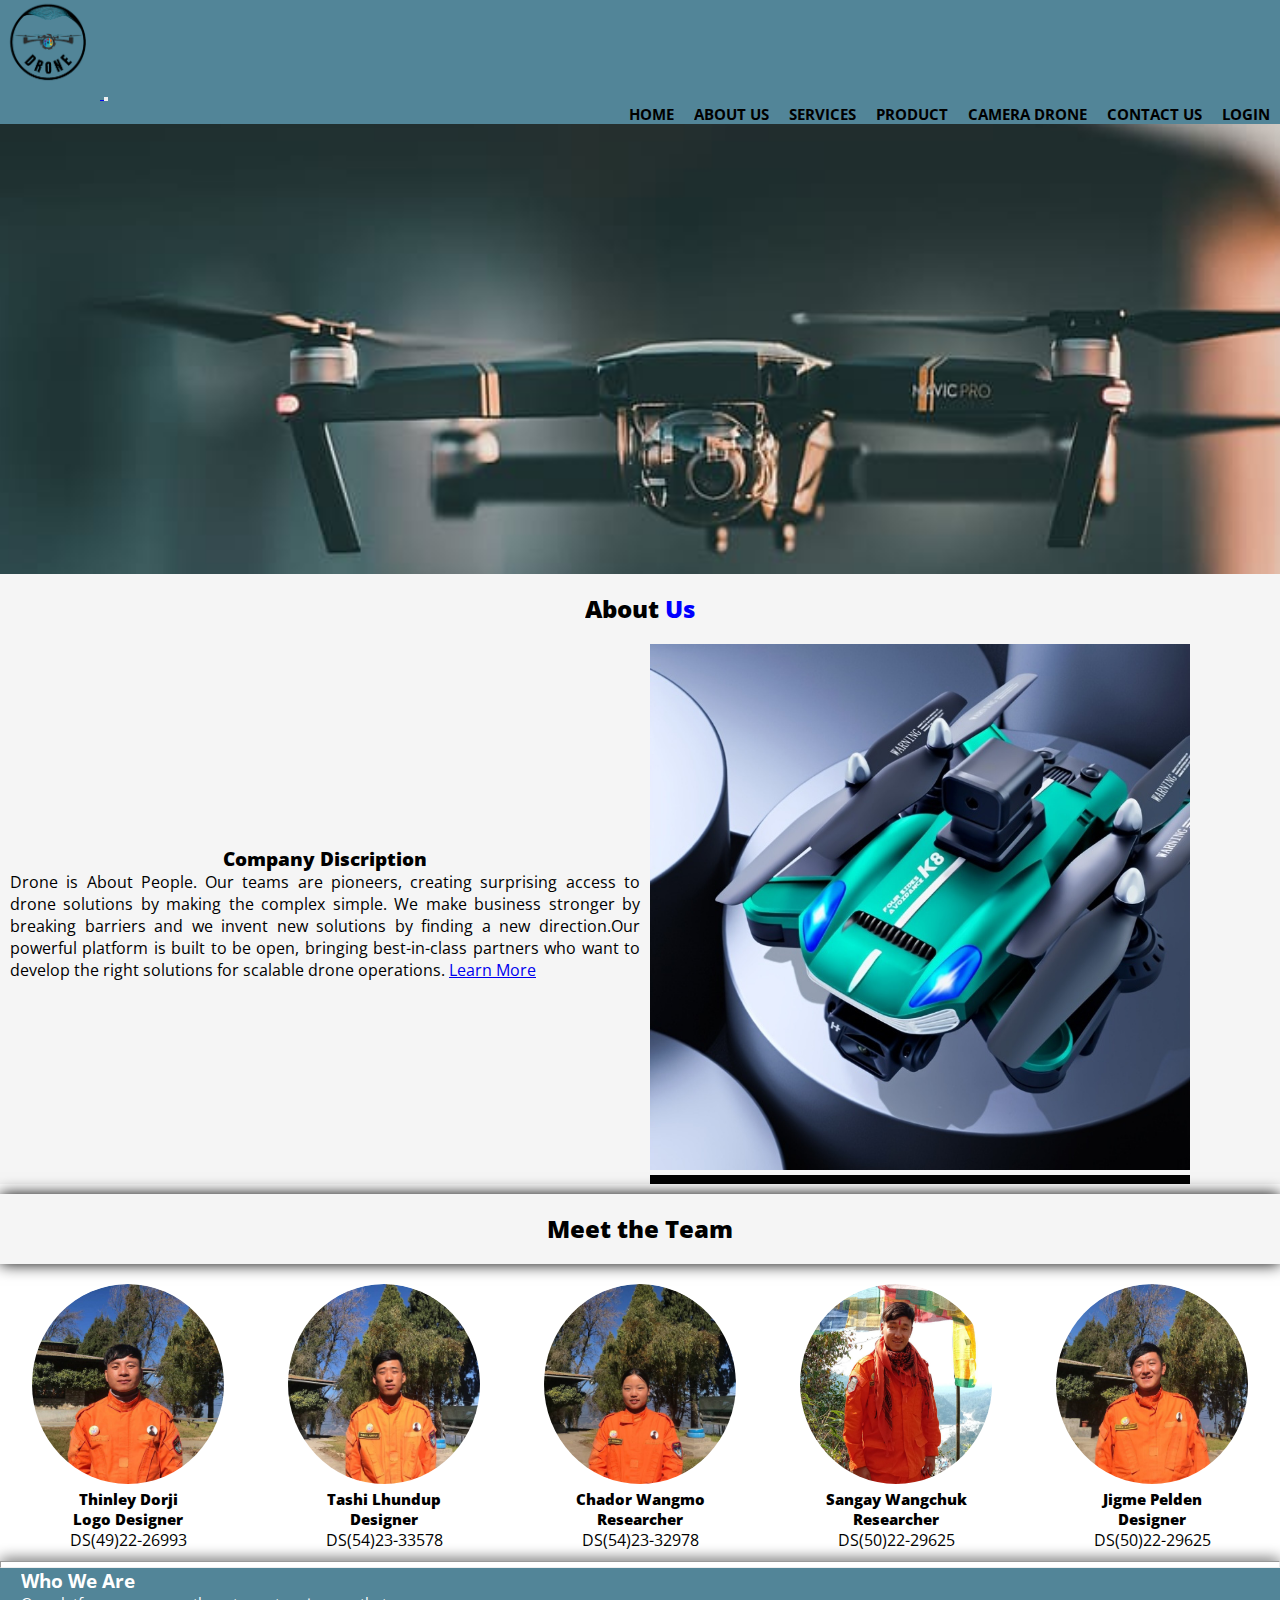
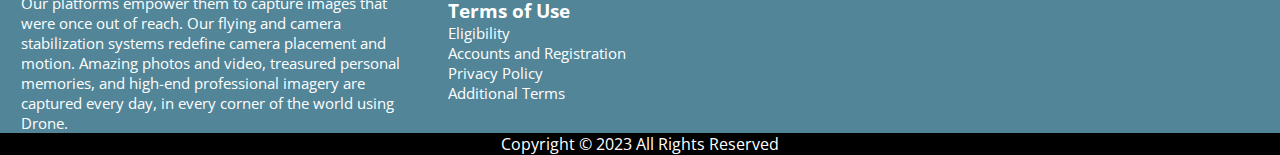
<file: about.html>
<!DOCTYPE html>
<html lang="en">
<head>
  <title>Drone website</title>
  <link rel="icon" type="image/x-icon" href="dronelogo.png">
    <link href="https://cdn.jsdelivr.net/npm/bootstrap@5.0.2/dist/css/bootstrap.min.css" rel="stylesheet" integrity="sha384-EVSTQN3/azprG1Anm3QDgpJLIm9Nao0Yz1ztcQTwFspd3yD65VohhpuuCOmLASjC" crossorigin="anonymous">
    <meta charset="UTF-8">
    <meta name="viewport" content="width=device-width, initial-scale=1.0">
    <title>Document</title>
    <link rel="stylesheet" href="style.css">
    <link rel="stylesheet" href="about.css">
</head>

  <nav class="navbar navbar-expand-lg navbar-light bg-light">
    <div class="container-fluid">
      <a class="navbar-brand" href="#"> <img src="dronelogo.png" id="logo"> </a>
      <button class="navbar-toggler" type="button" data-bs-toggle="collapse" data-bs-target="#navbarSupportedContent" aria-controls="navbarSupportedContent" aria-expanded="false" aria-label="Toggle navigation">
        <span class="navbar-toggler-icon"></span>
      </button>
      <div class="collapse navbar-collapse" id="navbarSupportedContent">
        <ul class="navbar-nav me-auto mb-2 mb-lg-0">
          <li class="nav-item">
            <a class="nav-link active" aria-current="page" href="index.html"><strong class="strong">Home</strong></a>
          </li>
          <li class="nav-item">
            <a class="nav-link" href="about.html"><strong class="strong">About Us</strong></a>
          </li>
          <li class="nav-item">
            <a class="nav-link" href="service.html"><strong class="strong">Services</strong></a>
          </li>
          <li class="nav-item">
            <a class="nav-link" href="product.html"><strong class="strong">Product</strong></a>
          </li>
          <li class="nav-item">
            <a class="nav-link" href="camera.html"><strong class="strong">Camera Drone</strong></a>
          </li>
          <li class="nav-item">
            <a class="nav-link" href="contact.html"><strong class="strong">Contact Us</strong></a>
          </li>
          <li class="nav-item">
            <a class="nav-link" href="Log.html"><strong class="strong">Login</strong></a>
          </li>
        </ul>
      </div>
    </div>
  </nav>

<!-- body1 -->
<div id="parents"></div>
<div class="parents">
  <h2 class="about">
   <strong>About</strong> <strong class="us">Us</strong>
  </h2>
</div>
<div class="man">
  <div class="first">
    <p id="team">
      <h3 class="abt"><strong>Company Discription</strong></h3>
      Drone is About People. Our teams are pioneers, creating surprising access to drone solutions by making the complex simple. We make business stronger by breaking barriers and we invent new solutions by finding a new direction.Our powerful platform is built to be open, bringing best-in-class partners who want to develop the right solutions for scalable drone operations. <a href="#">Learn More</a></p>
  </div>

  <div id="carouselExampleControlss" class="carousel slide" data-bs-ride="carousel">
    <div class="carousel-inner">
      <div class="carousel-item active">
        <img src="about1.jpg" class="b-block w-100" alt="...">
      </div>
      <div class="carousel-item">
        <img src="about2.webp" class="b-block w-100" alt="...">
      </div>
      <div class="carousel-item">
        <img src="about3.jpeg" class="b-block w-100" alt="...">
      </div>
      <div class="carousel-item">
        <img src="about4.webp" class="b-block w-100" alt="...">
      </div>
      <div class="carousel-item">
        <img src="about5.jpg" class="b-block w-100" alt="...">
      </div>
    </div>
    <button class="carousel-control-prev" type="button" data-bs-target="#carouselExampleControls" data-bs-slide="prev">
      <span class="carousel-control-prev-icon" aria-hidden="true"></span>
      <span class="visually-hidden">Previous</span>
    </button>
    <button class="carousel-control-next" type="button" data-bs-target="#carouselExampleControls" data-bs-slide="next">
      <span class="carousel-control-next-icon" aria-hidden="true"></span>
      <span class="visually-hidden">Next</span>
    </button>
  </div>
</div>

<!-- about us -->
<div class="name">
    <h2><strong>Meet the Team</strong></h2>
</div>
<div class="cardd-group">
  <div class="cardd">
    <img src="tdd.jpg" class="card-img-top" alt="...">
    <div class="card-body">
      <h5 class="card-title"><strong>Thinley Dorji</strong></h5>
      <h5 class="card-title"><strong>Logo Designer</strong></h5>
      <p class="card-text">DS(49)22-26993</p>
    </div>
  </div>
  <div class="cardd">
    <img src="tala.jpg" class="card-img-top" alt="...">
    <div class="card-body">
      <h5 class="card-title"><strong>Tashi Lhundup</strong></h5>
      <h5 class="card-title"><strong>Designer</strong></h5>
      <p class="card-text">DS(54)23-33578</p>
    </div>
  </div>
  <div class="cardd">
    <img src="cw.jpg" class="card-img-top" alt="...">
    <div class="card-body">
      <h5 class="card-title"><strong>Chador Wangmo</strong></h5>
      <h5 class="card-title"><strong>Researcher</strong></h5>
      <p class="card-text">DS(54)23-32978</p>
    </div>
  </div>
  <div class="cardd">
    <img src="saja.jpg" class="card-img-top" alt="...">
    <div class="card-body">
      <h5 class="card-title"><strong>Sangay Wangchuk</strong></h5>
      <h5 class="card-title"><strong>Researcher</strong></h5>
      <p class="card-text">DS(50)22-29625</p>
    </div>
  </div>
  <div class="cardd">
    <img src="pel.jpg" class="card-img-top" alt="...">
    <div class="card-body">
      <h5 class="card-title"><strong>Jigme Pelden</strong></h5>
      <h5 class="card-title"><strong>Designer</strong></h5>
      <p class="card-text">DS(50)22-29625</p>
    </div>
  </div>
</div>
<hr id="emp">
<!-- footer -->
<footer id='foot'>
  <div id='footerDiv'>
      <div class='footerDiv'>
          <h3 class="whoare">Who We Are</h3>
              <p class="foott">Our platforms empower them to capture images that were once out of reach. Our flying and camera stabilization systems redefine camera placement and motion. Amazing photos and video, treasured personal memories, and high-end professional imagery are captured every day, in every corner of the world using Drone.</p>
      </div>
      <div class='footerDiv'>
          <h3>Terms of Use</h3>
          <ul class="foott"></ul>
              <li class="foott">Eligibility</li>
              <li class="foott">Accounts and Registration</li>
              <li class="foott"> Privacy Policy</li>
              <li class="foott">Additional Terms</li>
          </ul>
      </div>
      <div class='footerDiv'>
          <iframe src="https://www.google.com/maps/embed?pb=!1m18!1m12!1m3!1d11398.598285710003!2d89.62279143500521!3d27.475709299491665!2m3!1f0!2f0!3f0!3m2!1i1024!2i768!4f13.1!3m3!1m2!1s0x39e1941bc0ea176f%3A0x4c1ef1f6d5cbc9aa!2sSimply%20Bhutan!5e0!3m2!1sen!2sbt!4v1699622723157!5m2!1sen!2sbt" width="100%" height="150" style="border:0;" allowfullscreen="" loading="lazy" referrerpolicy="no-referrer-when-downgrade"></iframe>
      </div>
  </div>
</footer>
<footer id='fot'>
<p>Copyright &copy; 2023 All Rights Reserved</p>
</footer>



<script src="https://cdn.jsdelivr.net/npm/bootstrap@5.0.2/dist/js/bootstrap.bundle.min.js" integrity="sha384-MrcW6ZMFYlzcLA8Nl+NtUVF0sA7MsXsP1UyJoMp4YLEuNSfAP+JcXn/tWtIaxVXM" crossorigin="anonymous"></script>
</body>
</html>
</file>
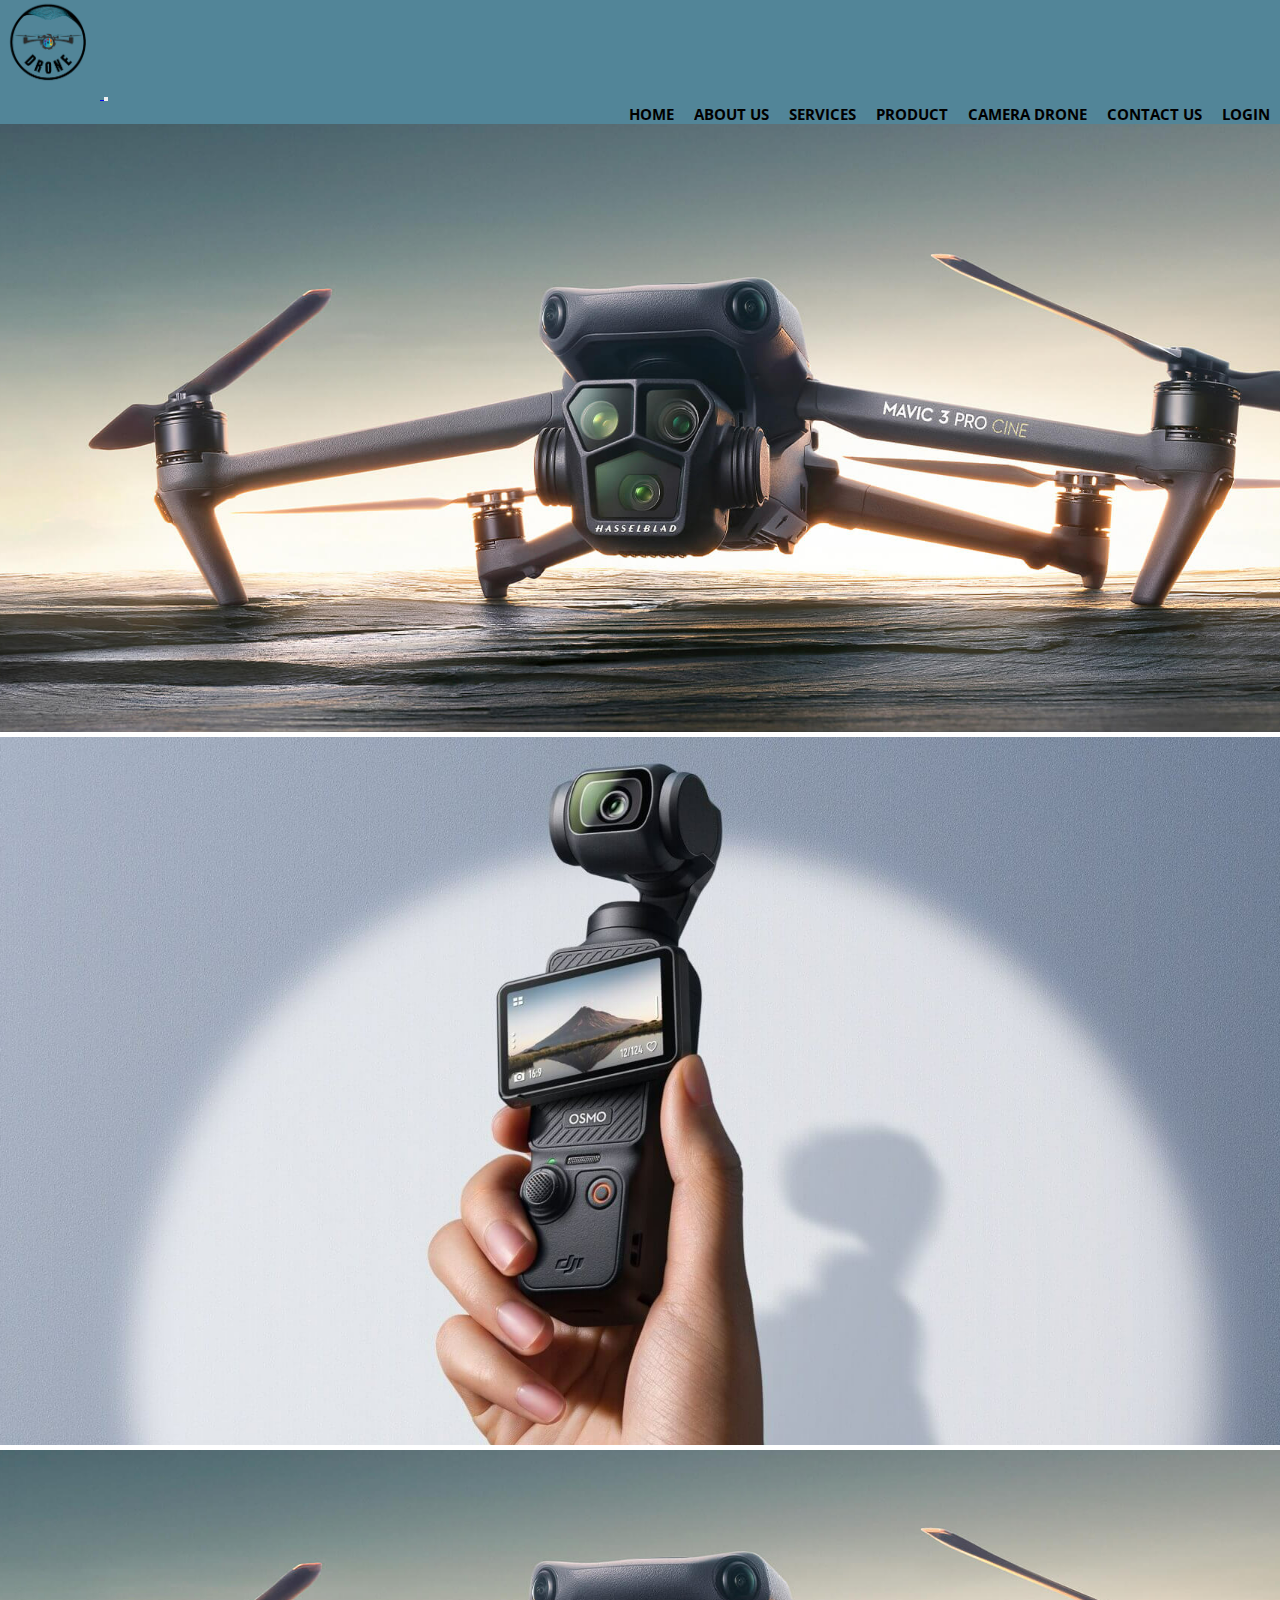
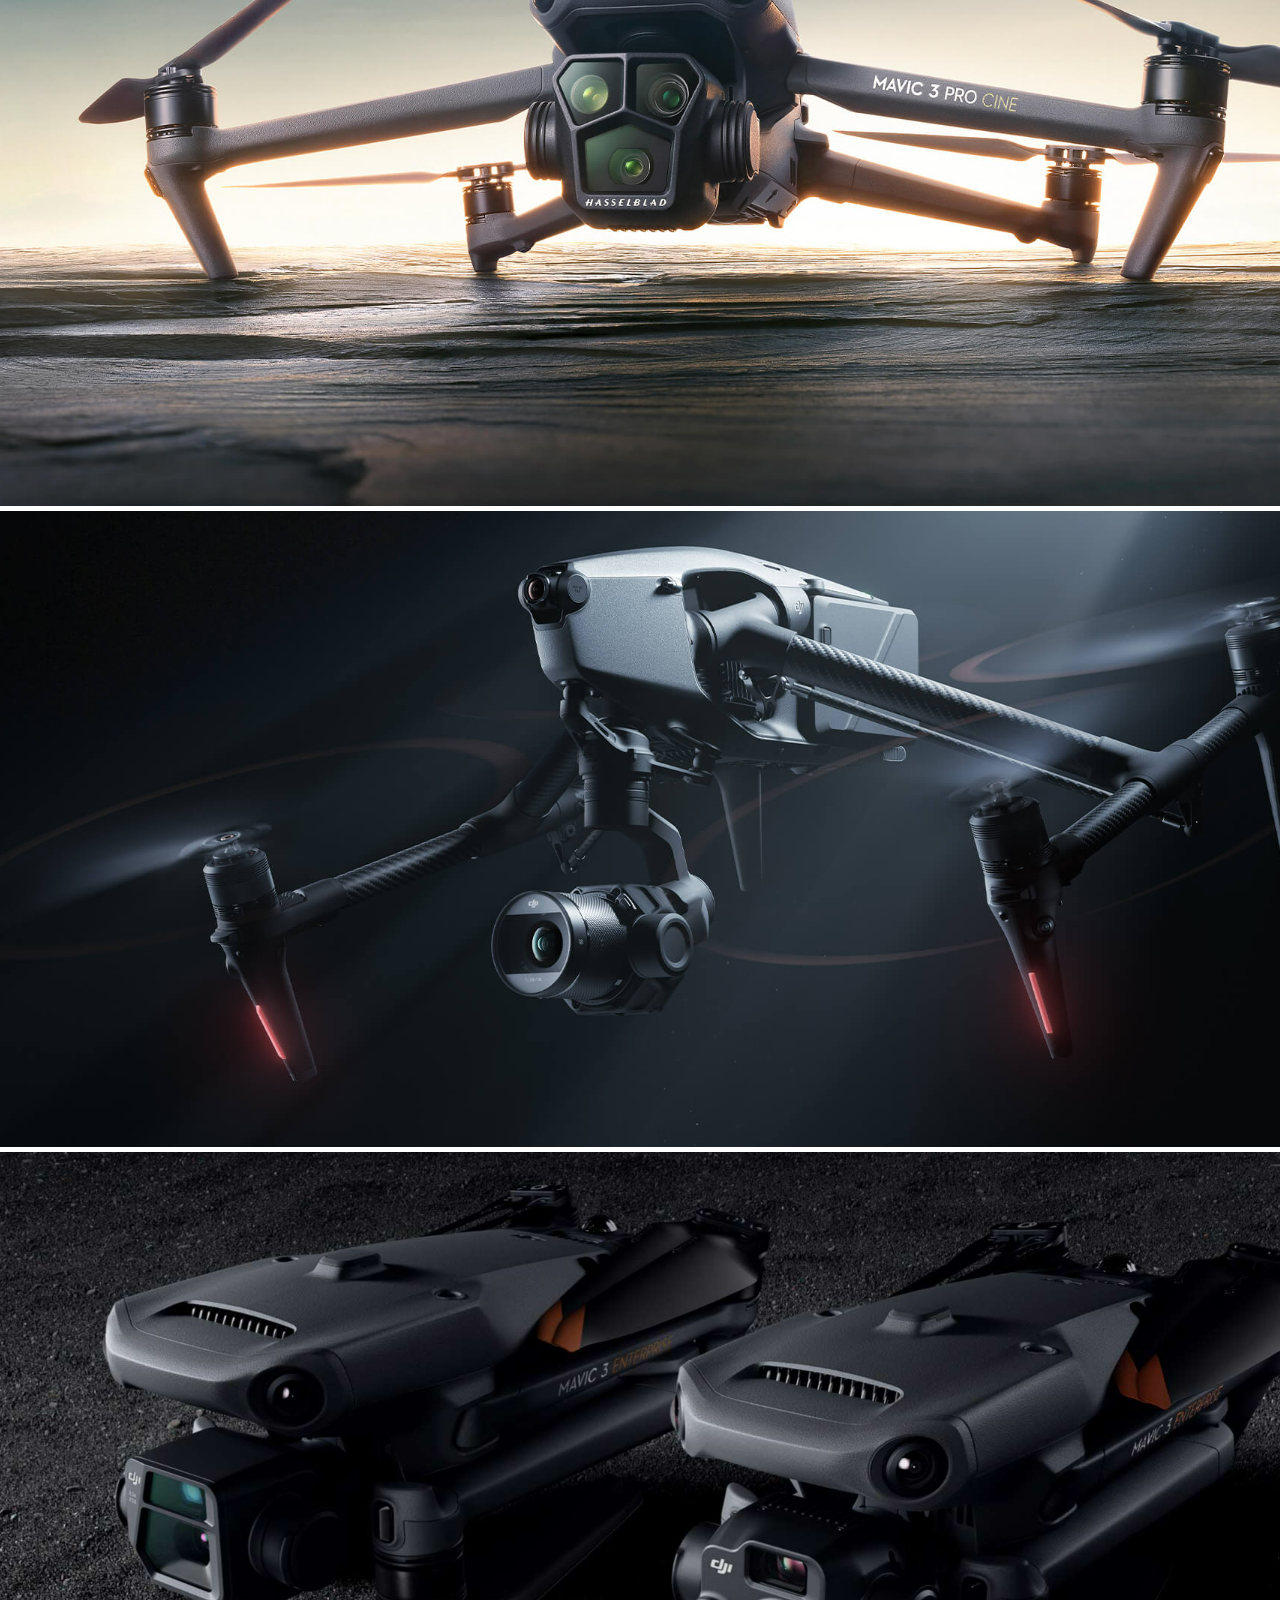
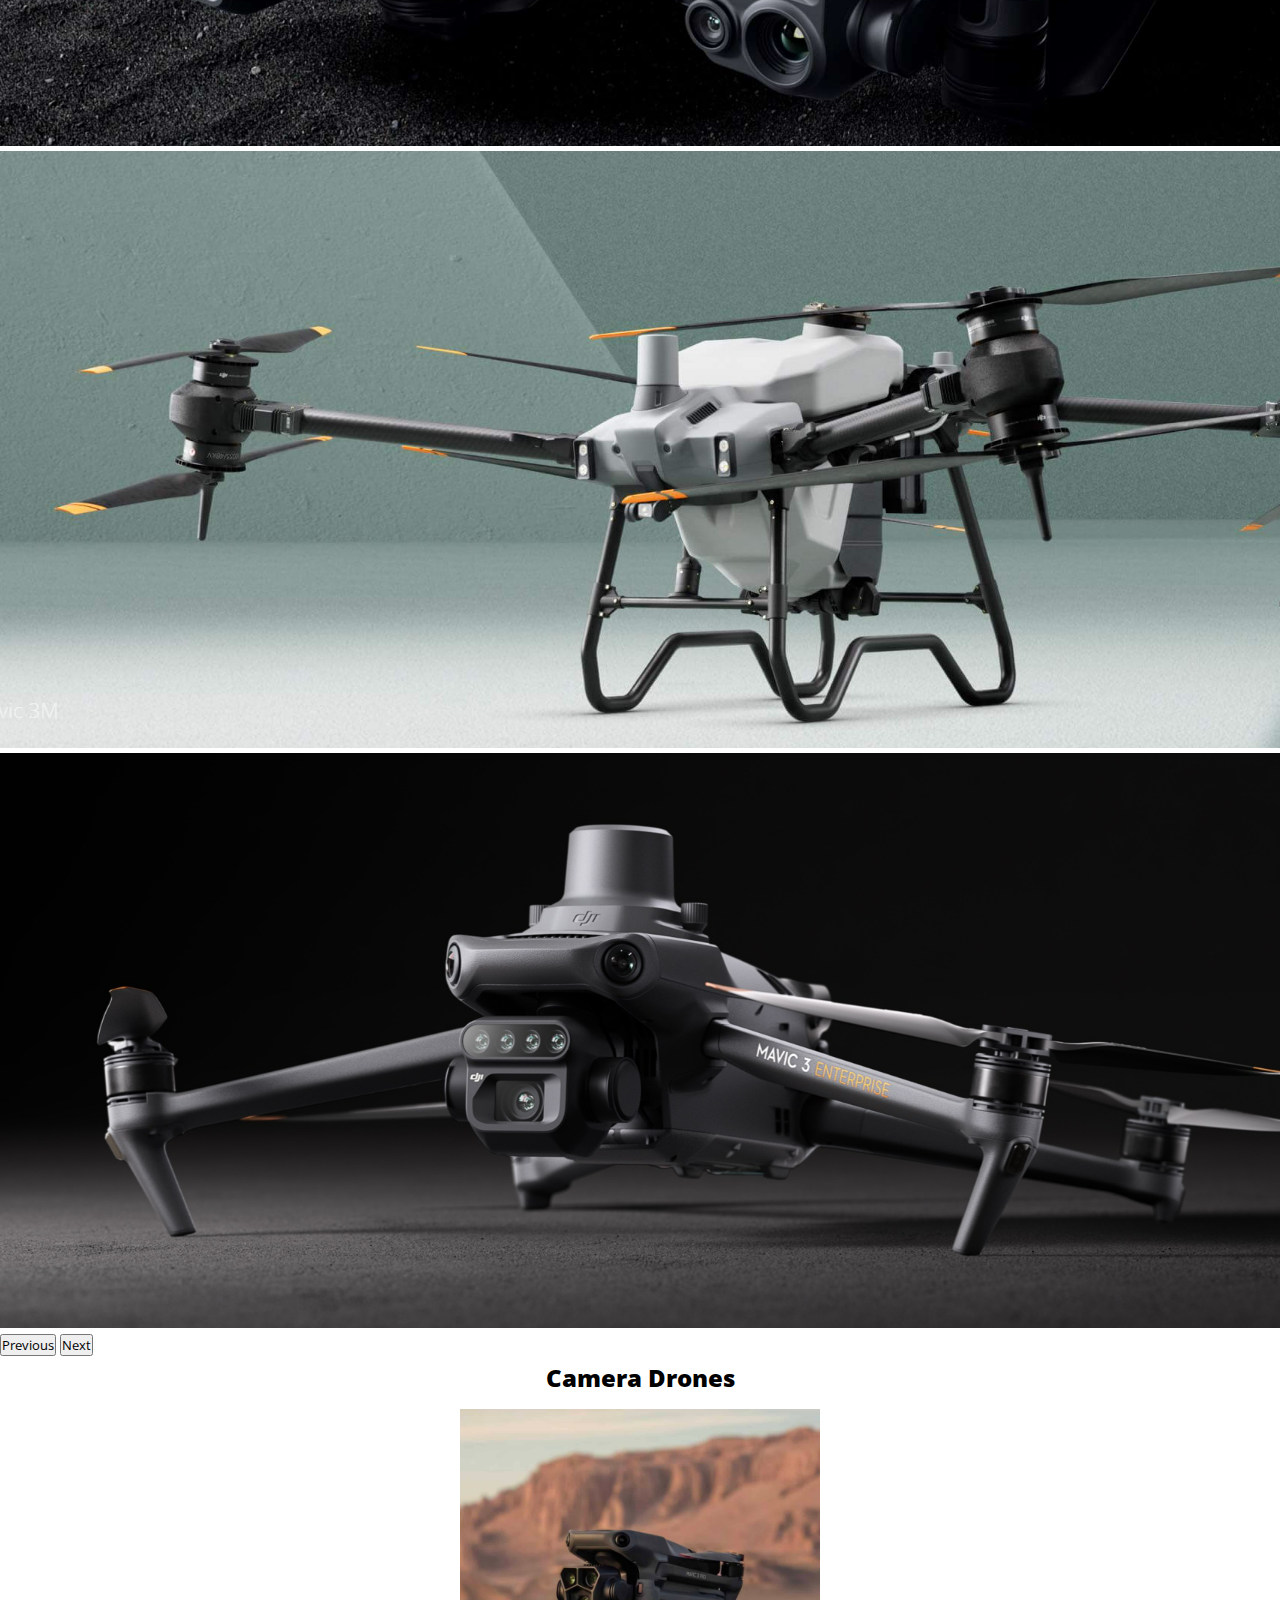
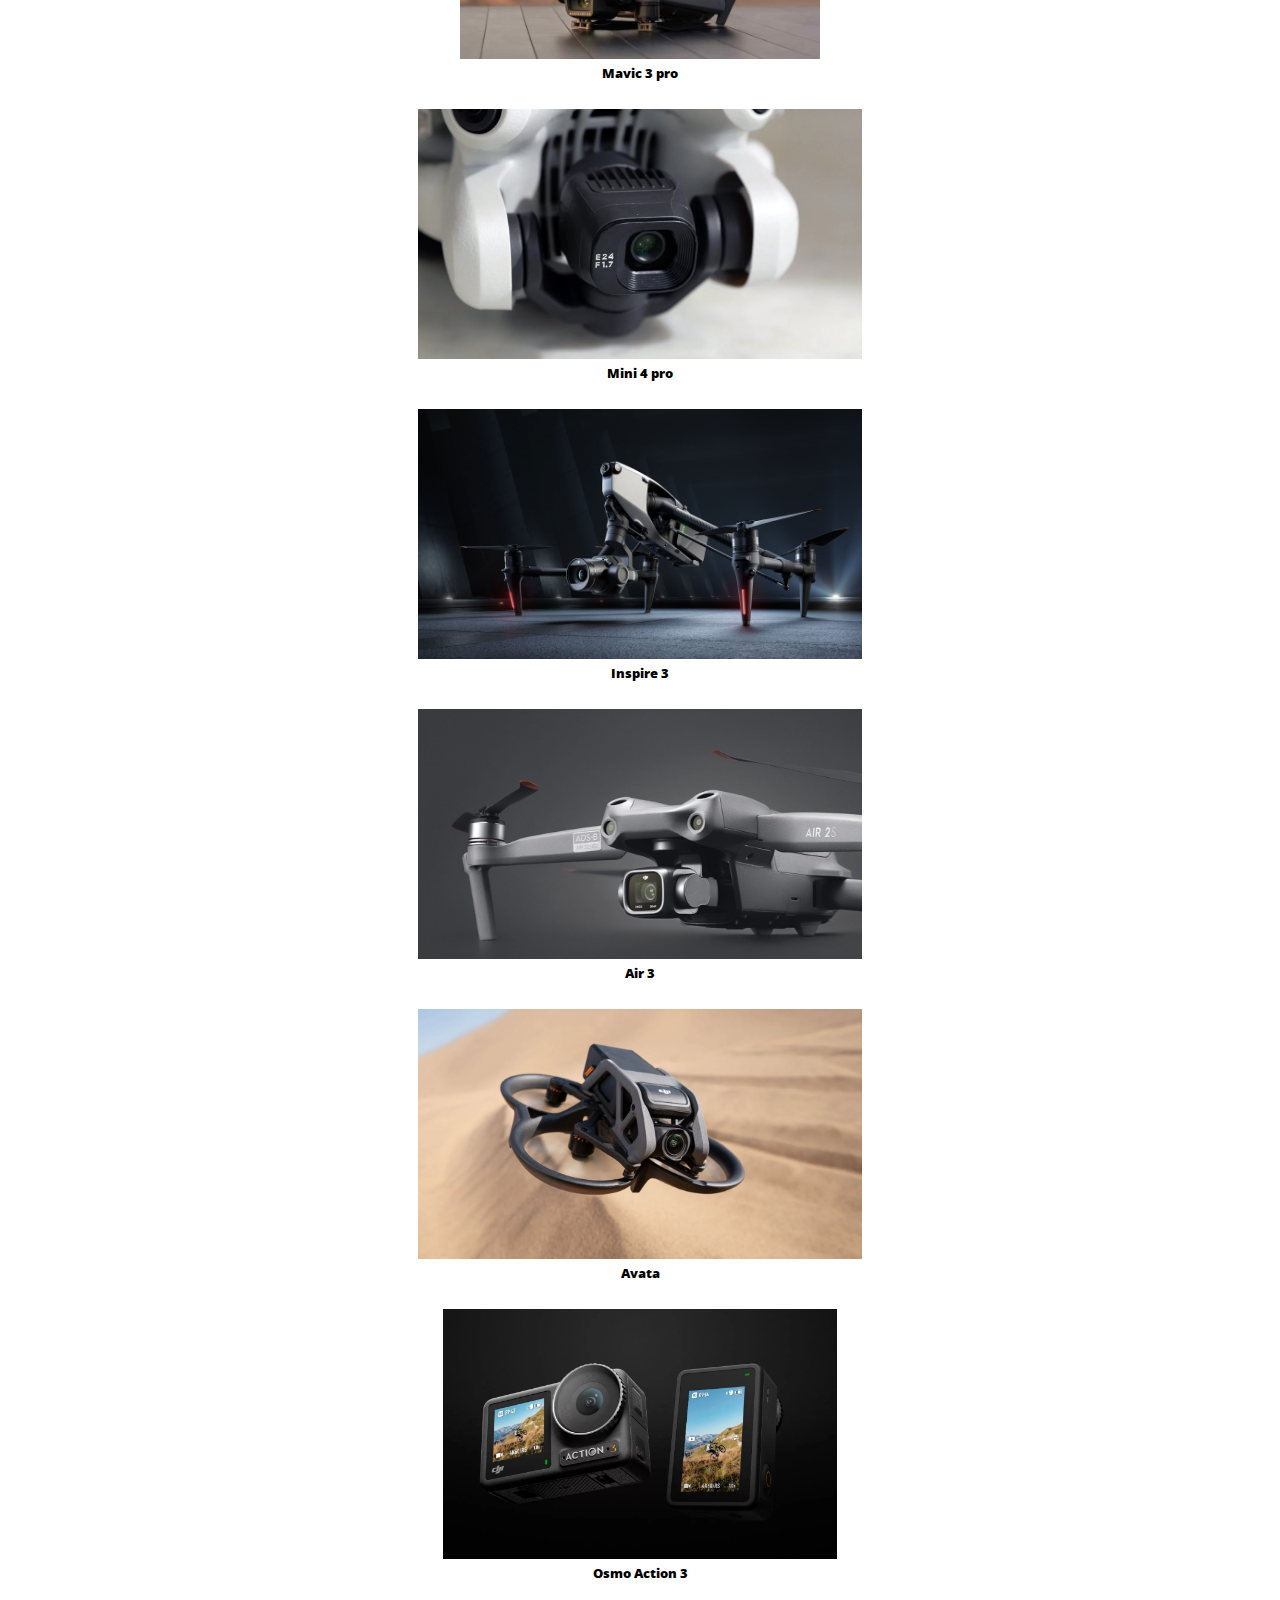
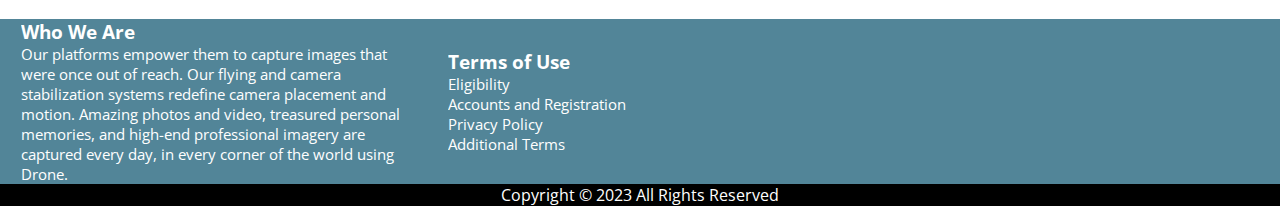
<file: camera.html>
<!DOCTYPE html>
<html lang="en">
<head>
  <title>Drone website</title>
  <link rel="icon" type="image/x-icon" href="dronelogo.png">
    <link href="https://cdn.jsdelivr.net/npm/bootstrap@5.0.2/dist/css/bootstrap.min.css" rel="stylesheet" integrity="sha384-EVSTQN3/azprG1Anm3QDgpJLIm9Nao0Yz1ztcQTwFspd3yD65VohhpuuCOmLASjC" crossorigin="anonymous">
    <meta charset="UTF-8">
    <meta name="viewport" content="width=device-width, initial-scale=1.0">
    <title>camera Drone</title>
    <link rel="stylesheet" href="style.css">
    <link rel="stylesheet" href="camera.css">
</head>
<body>
  <nav class="navbar navbar-expand-lg navbar-light bg-light">
    <div class="container-fluid">
      <a class="navbar-brand" href="#"> <img src="dronelogo.png" id="logo"> </a>
      <button class="navbar-toggler" type="button" data-bs-toggle="collapse" data-bs-target="#navbarSupportedContent" aria-controls="navbarSupportedContent" aria-expanded="false" aria-label="Toggle navigation">
        <span class="navbar-toggler-icon"></span>
      </button>
      <div class="collapse navbar-collapse" id="navbarSupportedContent">
        <ul class="navbar-nav me-auto mb-2 mb-lg-0">
          <li class="nav-item">
            <a class="nav-link active" aria-current="page" href="index.html"><strong class="strong">Home</strong></a>
          </li>
          <li class="nav-item">
            <a class="nav-link" href="about.html"><strong class="strong">About Us</strong></a>
          </li>
          <li class="nav-item">
            <a class="nav-link" href="service.html"><strong class="strong">Services</strong></a>
          </li>
          <li class="nav-item">
            <a class="nav-link" href="product.html"><strong class="strong">Product</strong></a>
          </li>
          <li class="nav-item">
            <a class="nav-link" href="camera.html"><strong class="strong">Camera Drone</strong></a>
          </li>
          <li class="nav-item">
            <a class="nav-link" href="contact.html"><strong class="strong">Contact Us</strong></a>
          </li>
          <li class="nav-item">
            <a class="nav-link" href="Log.html"><strong class="strong">Login</strong></a>
          </li>
        </ul>
      </div>
    </div>
  </nav>

<!-- body -->
<div id="carouselExampleControls" class="carousel slide" data-bs-ride="carousel">
    <div class="carousel-inner">
      <div class="carousel-item active">
        <img src="1.png" class="d-block w-100" alt="...">
      </div>
      <div class="carousel-item">
        <img src="2.png" class="d-block w-100" alt="...">
      </div>
      <div class="carousel-item">
        <img src="3.png" class="d-block w-100" alt="...">
      </div>
      <div class="carousel-item">
        <img src="4.png" class="d-block w-100" alt="...">
      </div>
      <div class="carousel-item">
        <img src="5.png" class="d-block w-100" alt="...">
      </div>
      <div class="carousel-item">
        <img src="6.png" class="d-block w-100" alt="...">
      </div>
      <div class="carousel-item">
        <img src="7.png" class="d-block w-100" alt="...">
      </div>
    </div>
    <button class="carousel-control-prev" type="button" data-bs-target="#carouselExampleControls" data-bs-slide="prev">
      <span class="carousel-control-prev-icon" aria-hidden="true"></span>
      <span class="visually-hidden">Previous</span>
    </button>
    <button class="carousel-control-next" type="button" data-bs-target="#carouselExampleControls" data-bs-slide="next">
      <span class="carousel-control-next-icon" aria-hidden="true"></span>
      <span class="visually-hidden">Next</span>
    </button>
  </div>

  <!-- body2 -->
  <h2 class="drones"><strong>Camera Drones</strong></h2>
  <div class="row row-cols-1 row-cols-md-3 g-4">
    <div class="col">
      <div class="cardee">
        <img src="mavic.jpg" class="card-img-top" alt="...">
        <div class="card-body">
          <h5 class="card-title"><strong>Mavic 3 pro</strong></h5>
        </div>
      </div>
    </div>
    <div class="col">
      <div class="cardee">
        <img src="mini.webp" class="card-img-top" alt="...">
        <div class="card-body">
          <h5 class="card-title"><strong>Mini 4 pro</strong></h5>
        </div>
      </div>
    </div>
    <div class="col">
      <div class="cardee">
        <img src="inspire.jpg" class="card-img-top" alt="...">
        <div class="card-body">
          <h5 class="card-title"><strong>Inspire 3</strong></h5>
        </div>
      </div>
    </div>
    <div class="col">
      <div class="cardee">
        <img src="air.jpeg" class="card-img-top" alt="...">
        <div class="card-body">
          <h5 class="card-title"><strong>Air 3</strong></h5>
        </div>
      </div>
    </div>
      <div class="col">
      <div class="cardee">
        <img src="avata.jpg" class="card-img-top" alt="...">
        <div class="card-body">
          <h5 class="card-title"><strong>Avata</strong></h5>
        </div>
      </div>
    </div>
      <div class="col">
      <div class="cardee">
        <img src="osmo.webp" class="card-img-top" alt="...">
        <div class="card-body">
          <h5 class="card-title"><strong>Osmo Action 3</strong></h5>
        </div>
      </div>
    </div>
  </div>


  <!-- footer -->
  <footer id='foot'>
    <div id='footerDiv'>
        <div class='footerDiv'>
            <h3 class="whoare">Who We Are</h3>
                <p class="foott">Our platforms empower them to capture images that were once out of reach. Our flying and camera stabilization systems redefine camera placement and motion. Amazing photos and video, treasured personal memories, and high-end professional imagery are captured every day, in every corner of the world using Drone.</p>
        </div>
        <div class='footerDiv'>
            <h3>Terms of Use</h3>
            <ul class="foott"></ul>
                <li class="foott">Eligibility</li>
                <li class="foott">Accounts and Registration</li>
                <li class="foott"> Privacy Policy</li>
                <li class="foott">Additional Terms</li>
            </ul>
        </div>
        <div class='footerDiv'>
            <iframe src="https://www.google.com/maps/embed?pb=!1m18!1m12!1m3!1d11398.598285710003!2d89.62279143500521!3d27.475709299491665!2m3!1f0!2f0!3f0!3m2!1i1024!2i768!4f13.1!3m3!1m2!1s0x39e1941bc0ea176f%3A0x4c1ef1f6d5cbc9aa!2sSimply%20Bhutan!5e0!3m2!1sen!2sbt!4v1699622723157!5m2!1sen!2sbt" width="100%" height="150" style="border:0;" allowfullscreen="" loading="lazy" referrerpolicy="no-referrer-when-downgrade"></iframe>
        </div>
    </div>
</footer>
<footer id='fot'>
<p>Copyright &copy; 2023 All Rights Reserved</p>
</footer>



<script src="https://cdn.jsdelivr.net/npm/bootstrap@5.0.2/dist/js/bootstrap.bundle.min.js" integrity="sha384-MrcW6ZMFYlzcLA8Nl+NtUVF0sA7MsXsP1UyJoMp4YLEuNSfAP+JcXn/tWtIaxVXM" crossorigin="anonymous"></script>
</body>
</html>
</file>
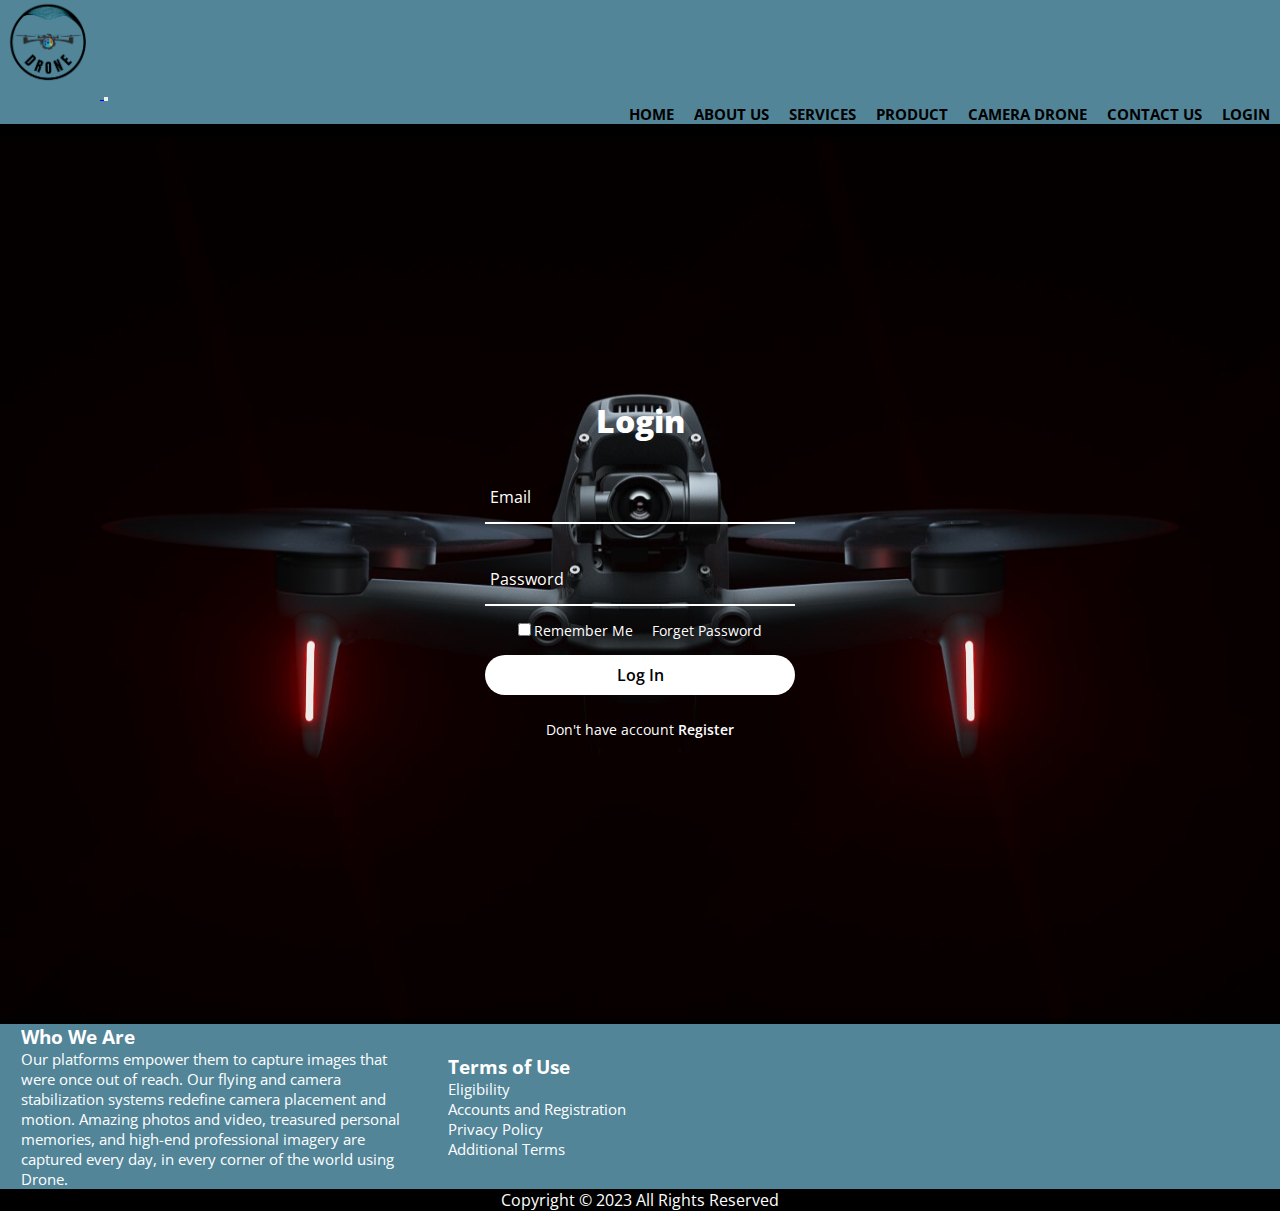
<file: log.html>
<!DOCTYPE html>
<html lang="en">
<head>
  <title>Drone website</title>
  <link rel="icon" type="image/x-icon" href="dronelogo.png">
    <link href="https://cdn.jsdelivr.net/npm/bootstrap@5.0.2/dist/css/bootstrap.min.css" rel="stylesheet" integrity="sha384-EVSTQN3/azprG1Anm3QDgpJLIm9Nao0Yz1ztcQTwFspd3yD65VohhpuuCOmLASjC" crossorigin="anonymous">
    <meta charset="UTF-8">
    <meta name="viewport" content="width=device-width, initial-scale=1.0">
    <title>login</title>
    <link rel="stylesheet" href="style.css">
    <link rel="stylesheet" href="log.css">
</head>
<body>
  <nav class="navbar navbar-expand-lg navbar-light bg-light">
    <div class="container-fluid">
      <a class="navbar-brand" href="#"> <img src="dronelogo.png" id="logo"> </a>
      <button class="navbar-toggler" type="button" data-bs-toggle="collapse" data-bs-target="#navbarSupportedContent" aria-controls="navbarSupportedContent" aria-expanded="false" aria-label="Toggle navigation">
        <span class="navbar-toggler-icon"></span>
      </button>
      <div class="collapse navbar-collapse" id="navbarSupportedContent">
        <ul class="navbar-nav me-auto mb-2 mb-lg-0">
          <li class="nav-item">
            <a class="nav-link active" aria-current="page" href="index.html"><strong class="strong">Home</strong></a>
          </li>
          <li class="nav-item">
            <a class="nav-link" href="about.html"><strong class="strong">About Us</strong></a>
          </li>
          <li class="nav-item">
            <a class="nav-link" href="service.html"><strong class="strong">Services</strong></a>
          </li>
          <li class="nav-item">
            <a class="nav-link" href="product.html"><strong class="strong">Product</strong></a>
          </li>
          <li class="nav-item">
            <a class="nav-link" href="camera.html"><strong class="strong">Camera Drone</strong></a>
          </li>
          <li class="nav-item">
            <a class="nav-link" href="contact.html"><strong class="strong">Contact Us</strong></a>
          </li>
          <li class="nav-item">
            <a class="nav-link" href="Log.html"><strong class="strong">Login</strong></a>
          </li>
        </ul>
      </div>
    </div>
  </nav>

    <!-- body -->
    <section>
        <div class="form-box">

            <div class="form-value">
                <form action="">
                    <h2><strong>Login</strong></h2>
                    <div class="inputbox">
                        <i class="fa-regular fa-envelope"></i>
                        <input type="email" required />
                        <label>Email</label>
                    </div>
                    <div class="inputbox">
                        <i class="fa-solid fa-lock"></i>
                        <input type="password" required />
                        <label>Password</label>
                    </div>
                    <div class="forget">

                        <label for=""><input type="checkbox" />Remember Me <a href="#">Forget Password</a></label>

                    </div>
                    <button id="log">Log In</button>
                    <div class="register">
                        <p>Don't have account <a href="#">Register</a></p>
                    </div>
                </form>
            </div>
        </div>



    </section>


<!-- footer -->
<footer id='foot'>
  <div id='footerDiv'>
      <div class='footerDiv'>
          <h3 class="whoare">Who We Are</h3>
              <p class="foott">Our platforms empower them to capture images that were once out of reach. Our flying and camera stabilization systems redefine camera placement and motion. Amazing photos and video, treasured personal memories, and high-end professional imagery are captured every day, in every corner of the world using Drone.</p>
      </div>
      <div class='footerDiv'>
          <h3>Terms of Use</h3>
          <ul class="foott"></ul>
              <li class="foott">Eligibility</li>
              <li class="foott">Accounts and Registration</li>
              <li class="foott"> Privacy Policy</li>
              <li class="foott">Additional Terms</li>
          </ul>
      </div>
      <div class='footerDiv'>
          <iframe src="https://www.google.com/maps/embed?pb=!1m18!1m12!1m3!1d11398.598285710003!2d89.62279143500521!3d27.475709299491665!2m3!1f0!2f0!3f0!3m2!1i1024!2i768!4f13.1!3m3!1m2!1s0x39e1941bc0ea176f%3A0x4c1ef1f6d5cbc9aa!2sSimply%20Bhutan!5e0!3m2!1sen!2sbt!4v1699622723157!5m2!1sen!2sbt" width="100%" height="150" style="border:0;" allowfullscreen="" loading="lazy" referrerpolicy="no-referrer-when-downgrade"></iframe>
      </div>
  </div>
</footer>
<footer id='fot'>
<p>Copyright &copy; 2023 All Rights Reserved</p>
</footer>



<script src="https://cdn.jsdelivr.net/npm/bootstrap@5.0.2/dist/js/bootstrap.bundle.min.js" integrity="sha384-MrcW6ZMFYlzcLA8Nl+NtUVF0sA7MsXsP1UyJoMp4YLEuNSfAP+JcXn/tWtIaxVXM" crossorigin="anonymous"></script>
</body>
</html>
</file>
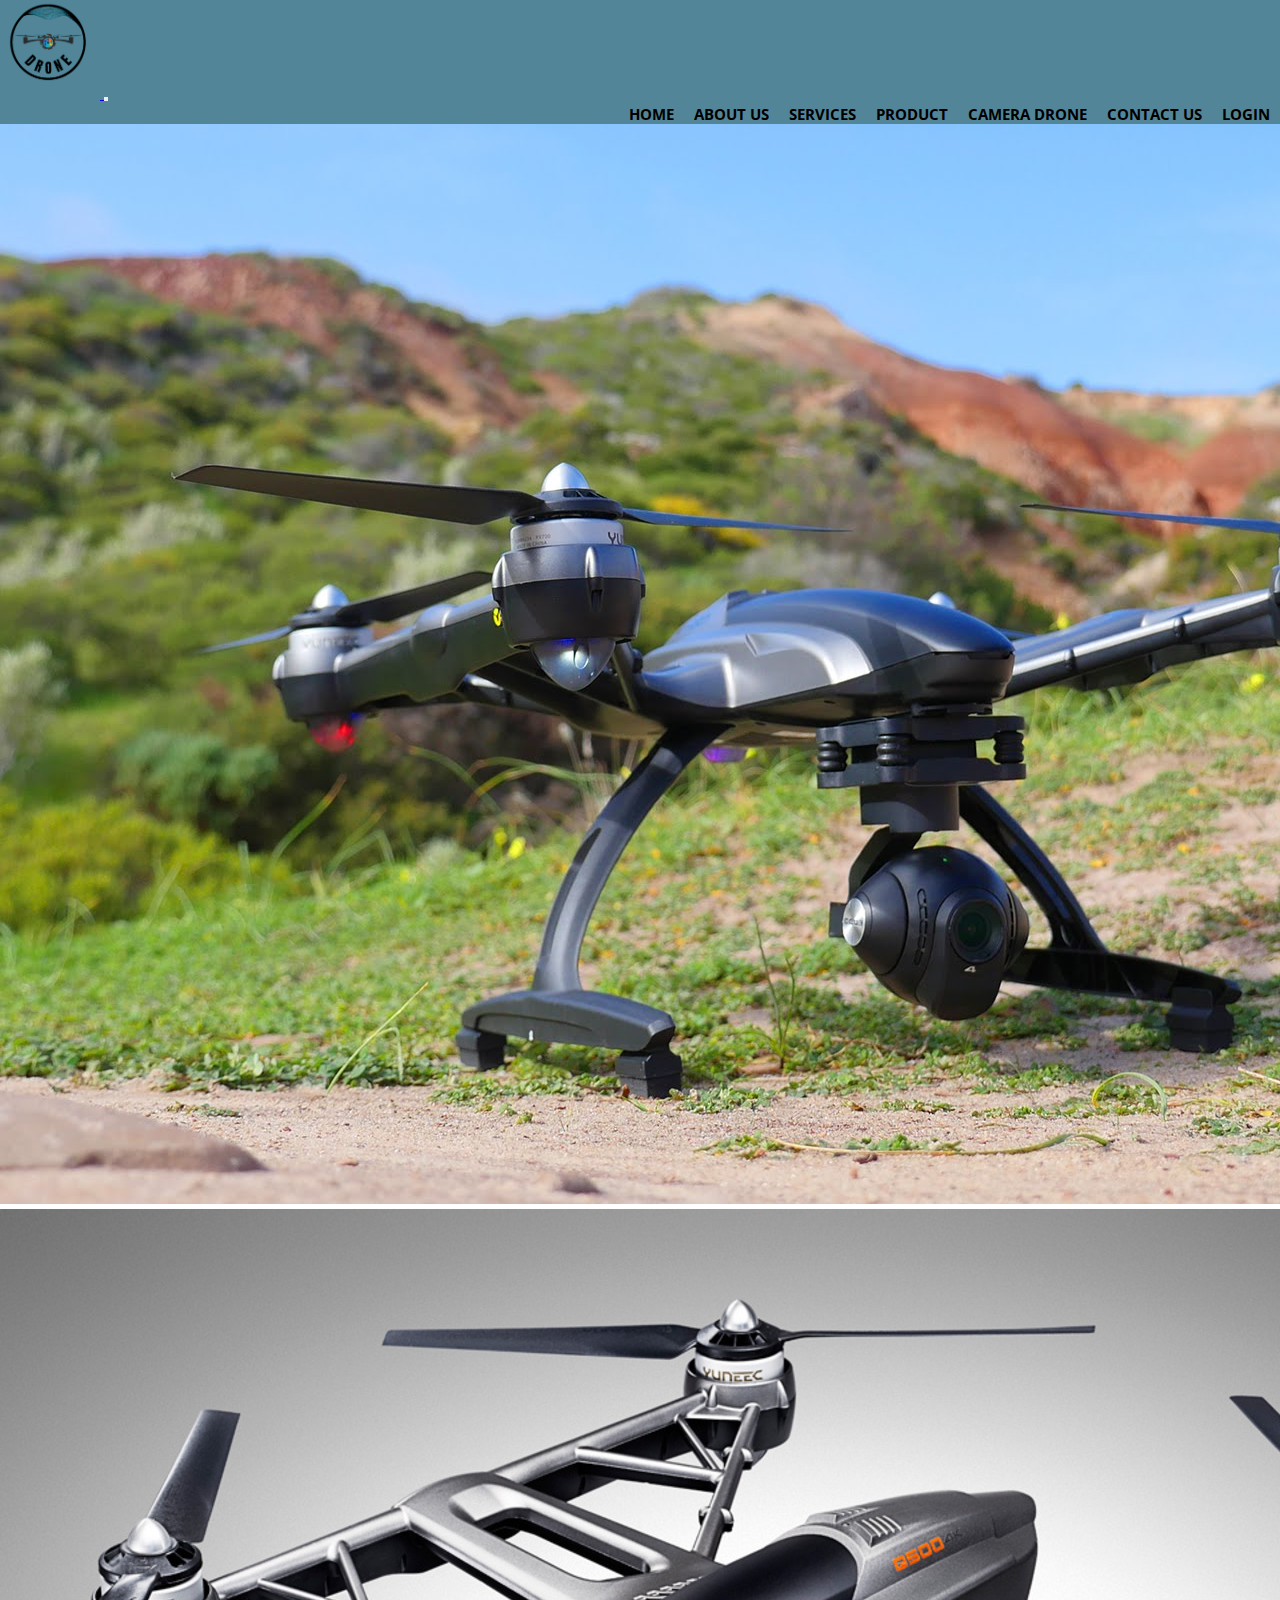
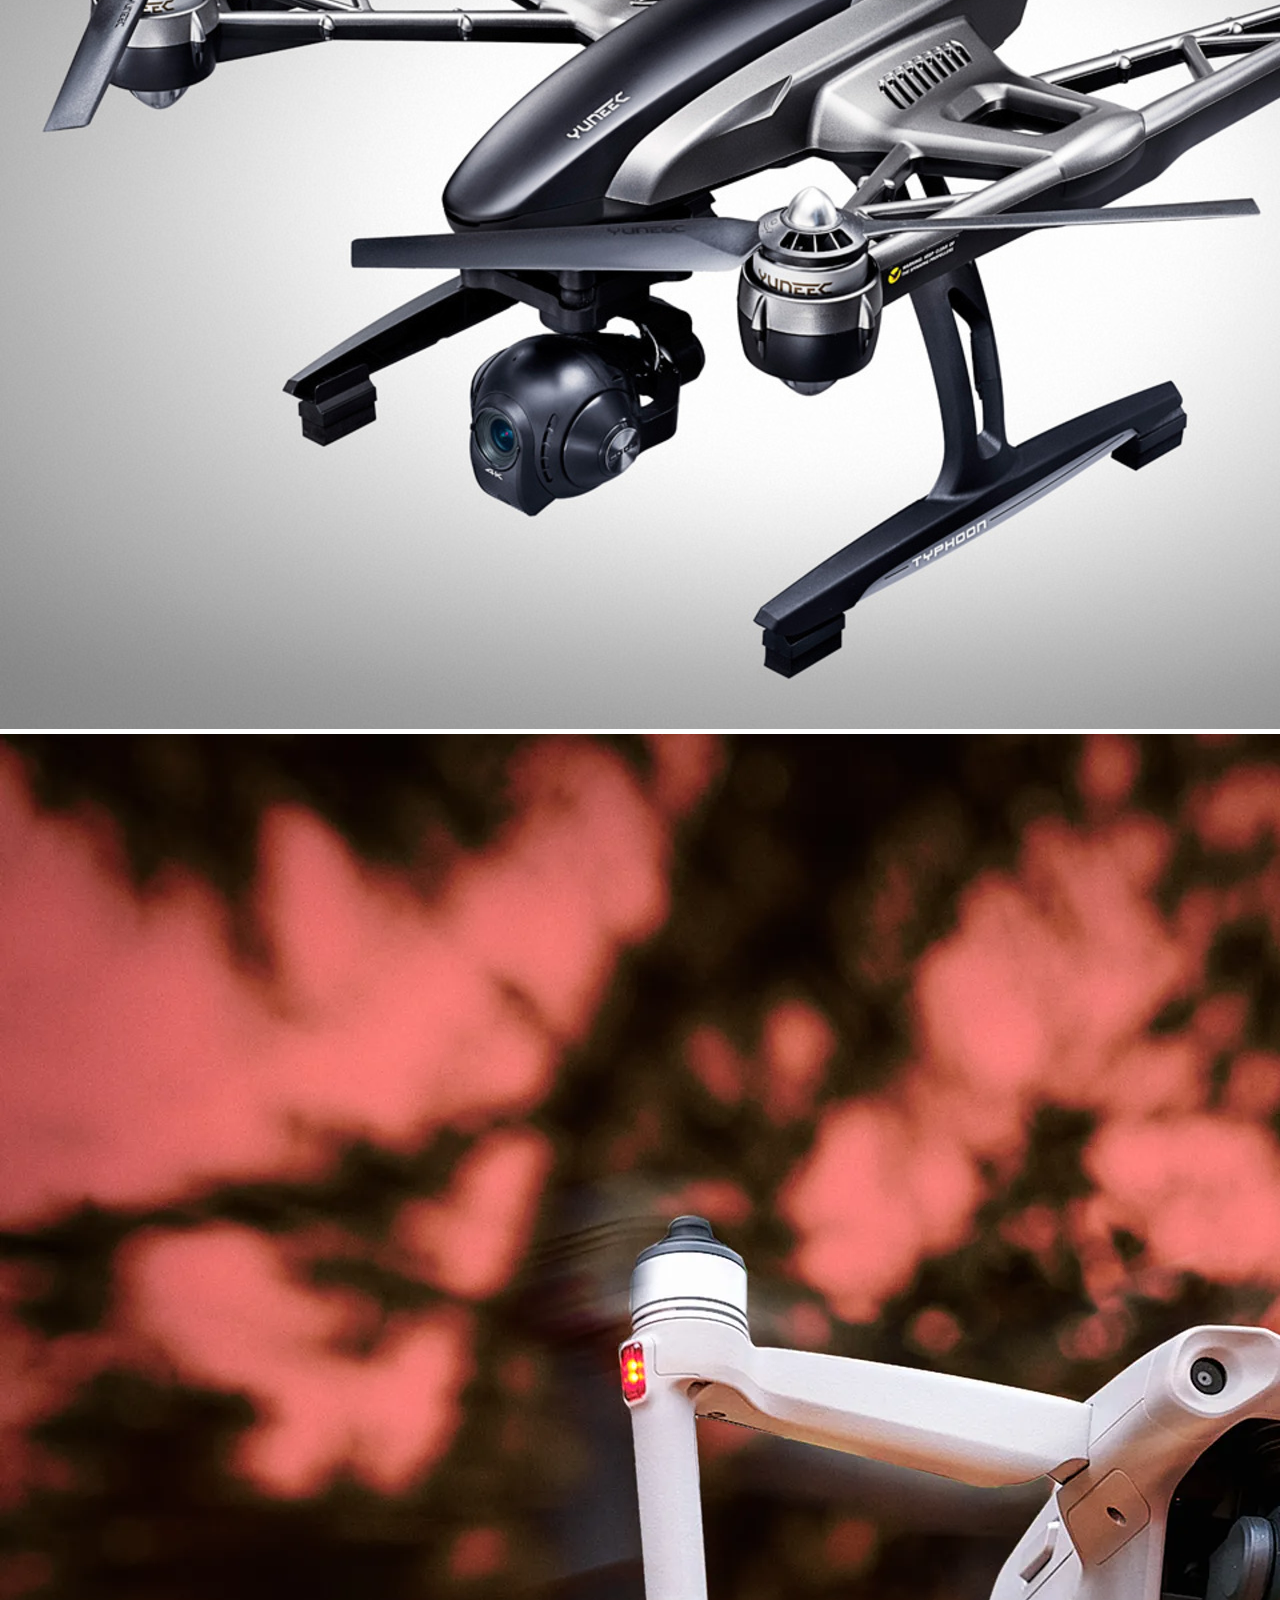
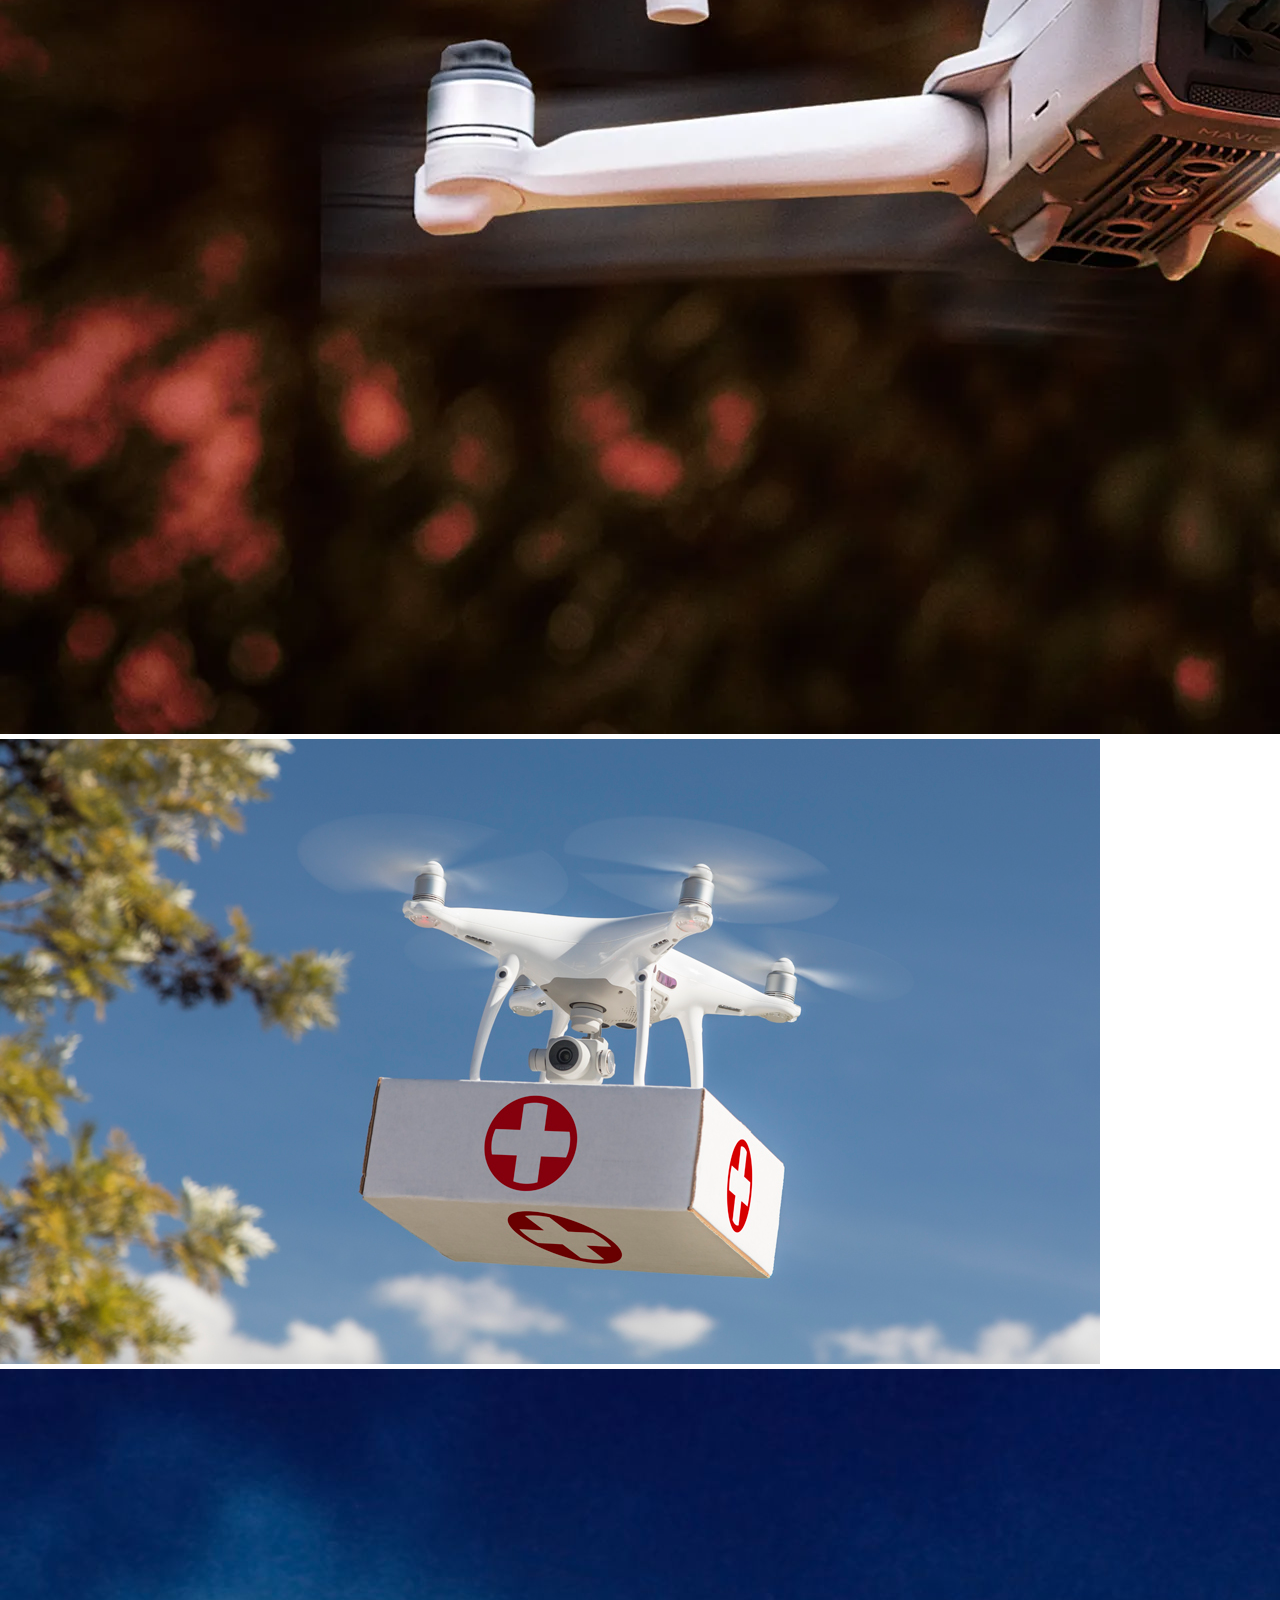
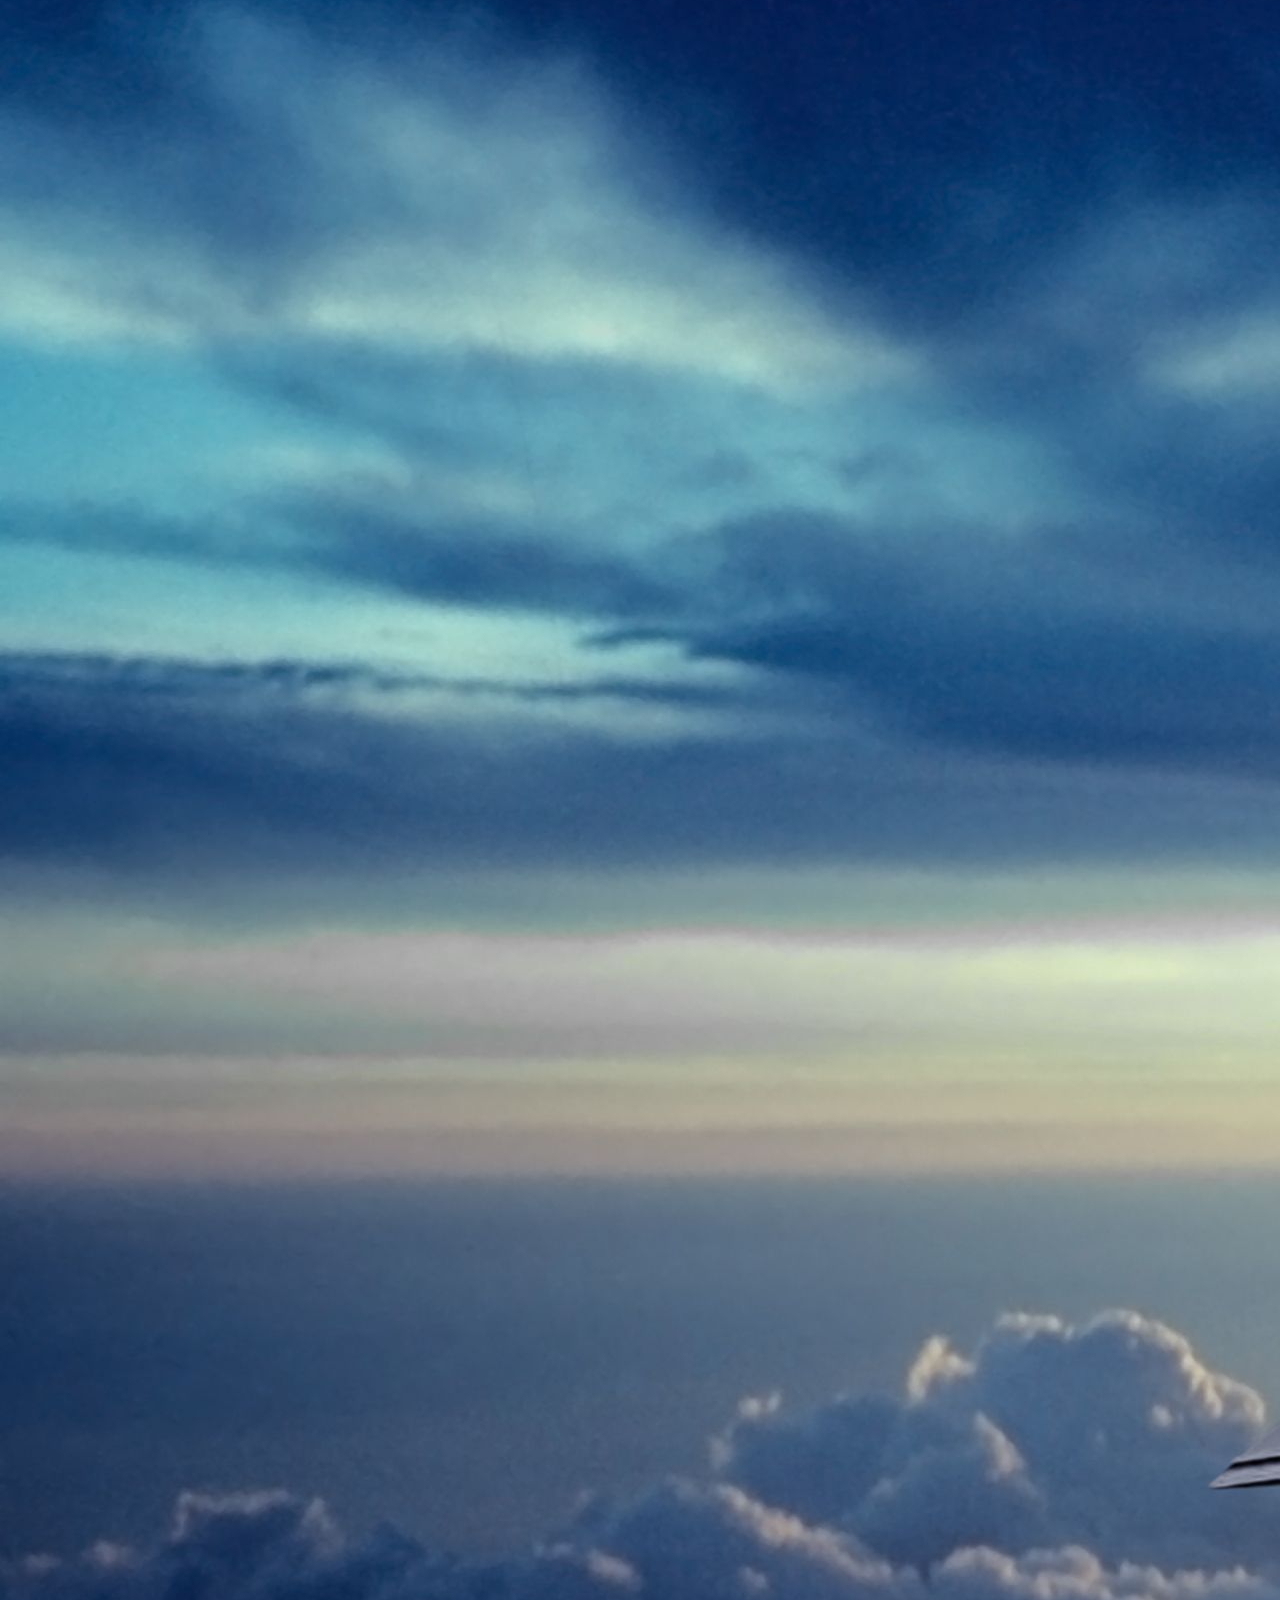
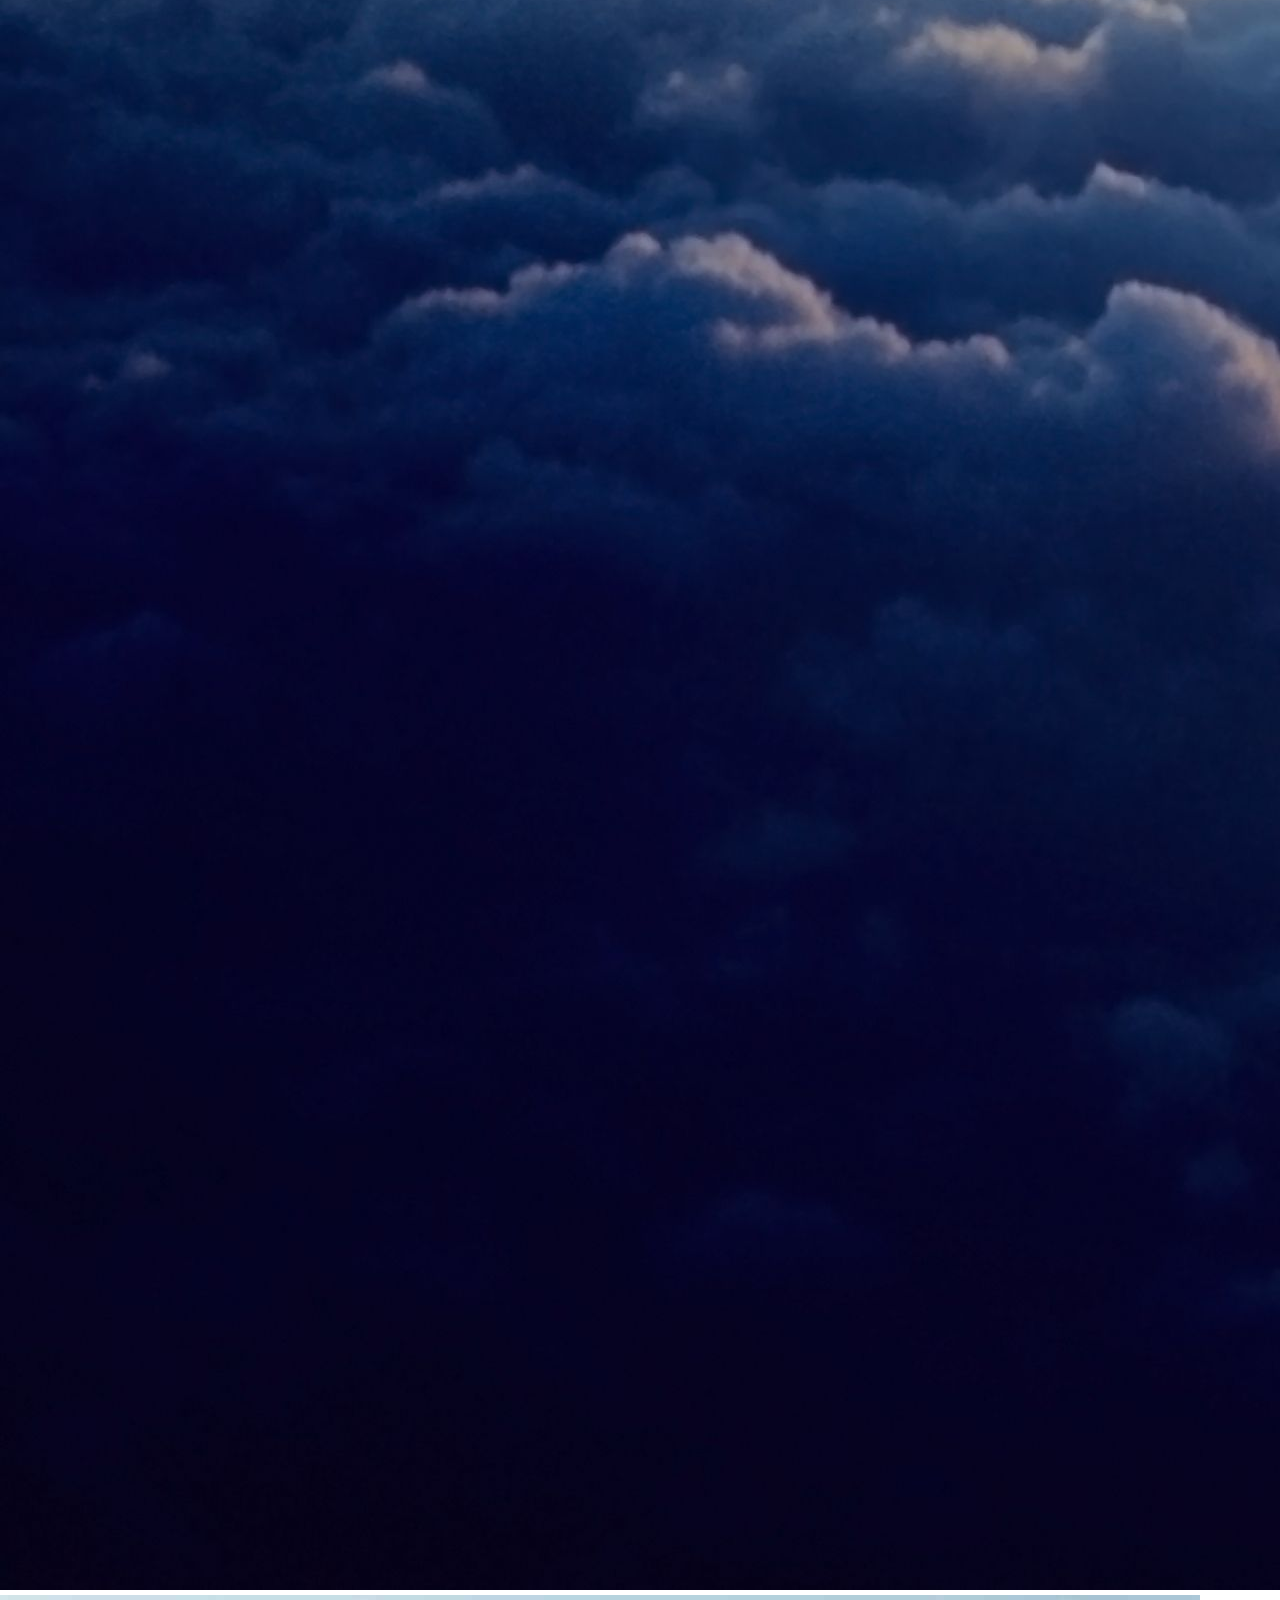
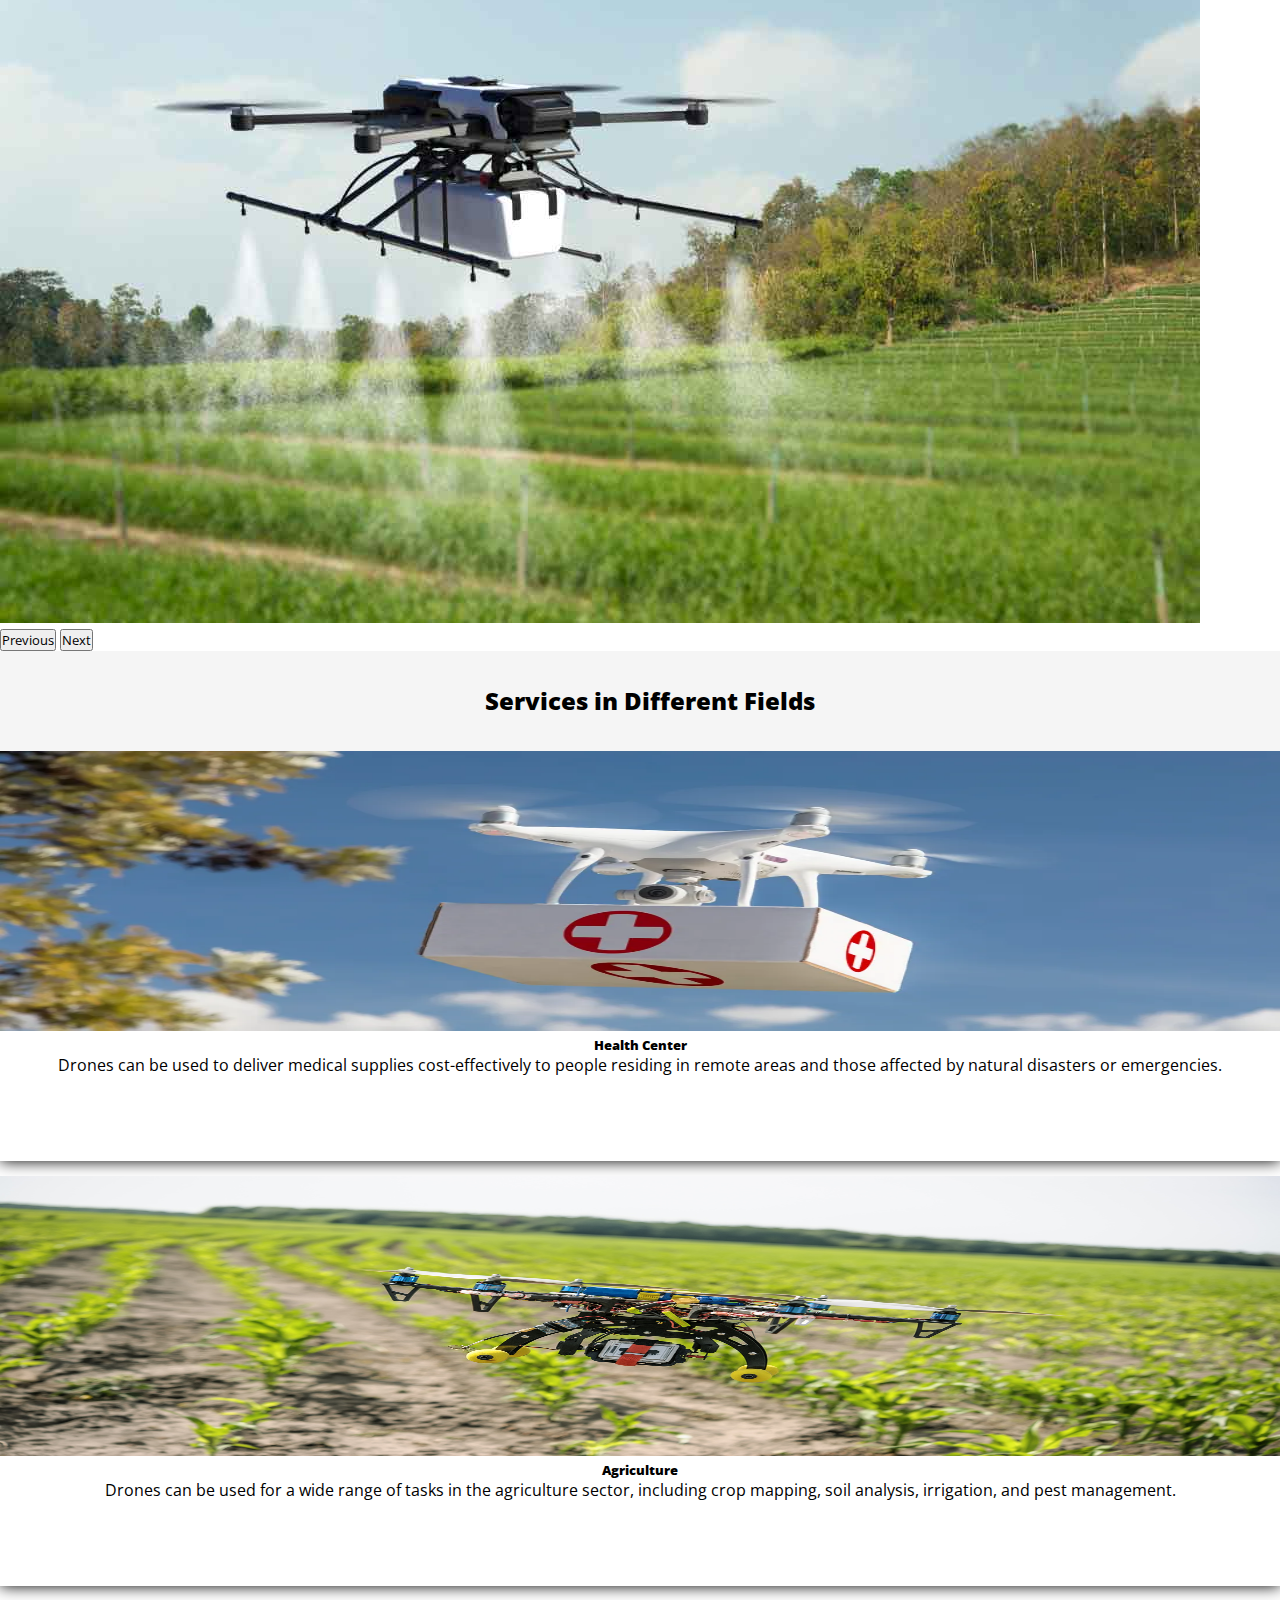
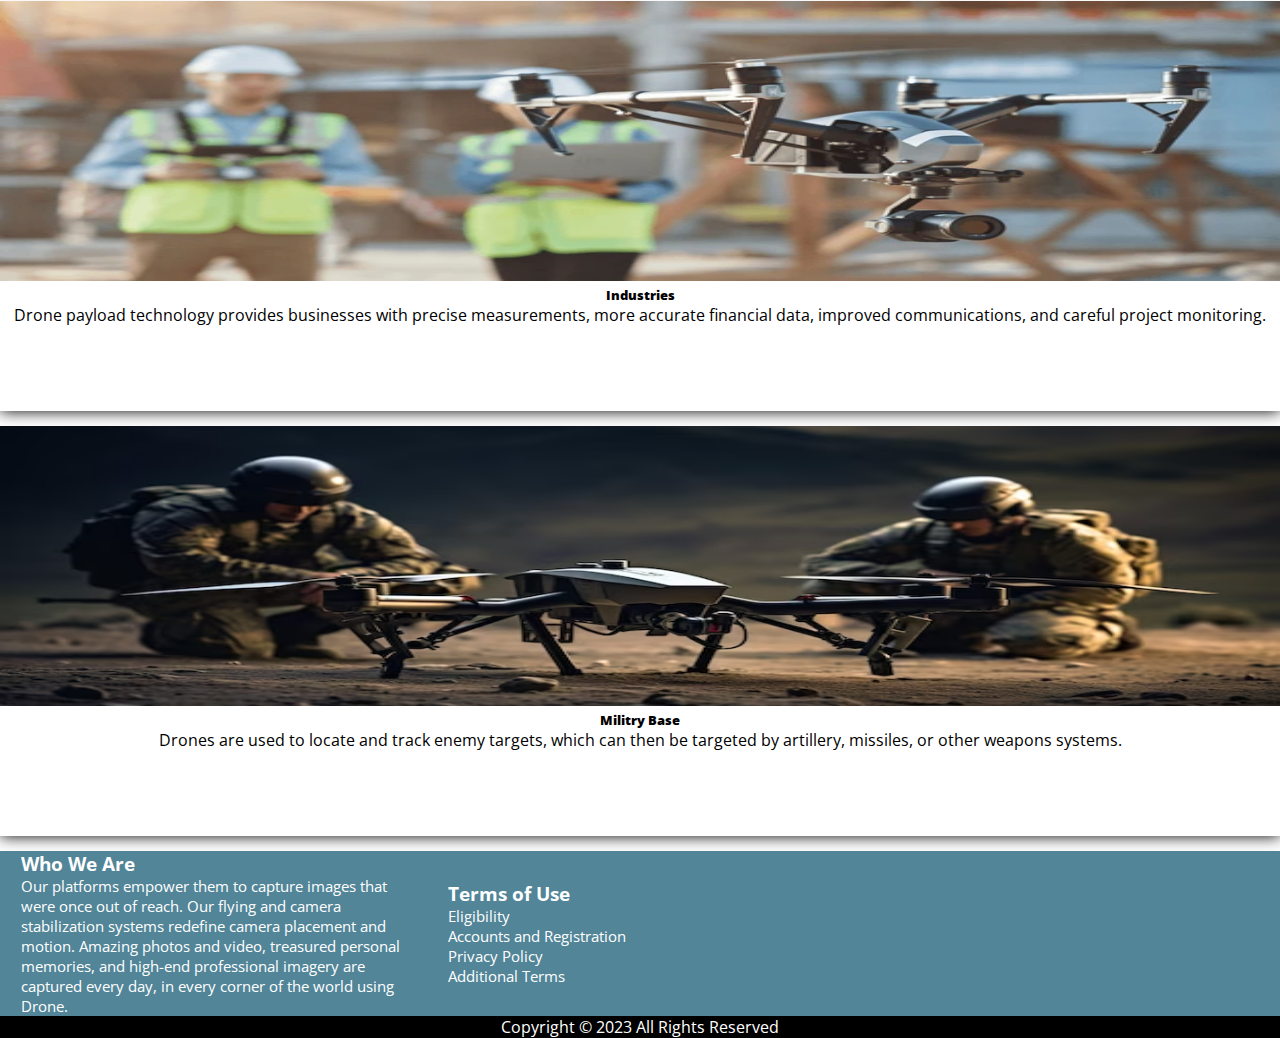
<file: service.html>
<!DOCTYPE html>
<html lang="en">
<head>
  <title>Drone website</title>
  <link rel="icon" type="image/x-icon" href="dronelogo.png">
    <link href="https://cdn.jsdelivr.net/npm/bootstrap@5.0.2/dist/css/bootstrap.min.css" rel="stylesheet" integrity="sha384-EVSTQN3/azprG1Anm3QDgpJLIm9Nao0Yz1ztcQTwFspd3yD65VohhpuuCOmLASjC" crossorigin="anonymous">
    <meta charset="UTF-8">
    <meta name="viewport" content="width=device-width, initial-scale=1.0">
    <title>Document</title>
    <link rel="stylesheet" href="style.css">
    <link rel="stylesheet" href="service.css">
</head>
<body>
  <nav class="navbar navbar-expand-lg navbar-light bg-light">
    <div class="container-fluid">
      <a class="navbar-brand" href="#"> <img src="dronelogo.png" id="logo"> </a>
      <button class="navbar-toggler" type="button" data-bs-toggle="collapse" data-bs-target="#navbarSupportedContent" aria-controls="navbarSupportedContent" aria-expanded="false" aria-label="Toggle navigation">
        <span class="navbar-toggler-icon"></span>
      </button>
      <div class="collapse navbar-collapse" id="navbarSupportedContent">
        <ul class="navbar-nav me-auto mb-2 mb-lg-0">
          <li class="nav-item">
            <a class="nav-link active" aria-current="page" href="index.html"><strong class="strong">Home</strong></a>
          </li>
          <li class="nav-item">
            <a class="nav-link" href="about.html"><strong class="strong">About Us</strong></a>
          </li>
          <li class="nav-item">
            <a class="nav-link" href="service.html"><strong class="strong">Services</strong></a>
          </li>
          <li class="nav-item">
            <a class="nav-link" href="product.html"><strong class="strong">Product</strong></a>
          </li>
          <li class="nav-item">
            <a class="nav-link" href="camera.html"><strong class="strong">Camera Drone</strong></a>
          </li>
          <li class="nav-item">
            <a class="nav-link" href="contact.html"><strong class="strong">Contact Us</strong></a>
          </li>
          <li class="nav-item">
            <a class="nav-link" href="Log.html"><strong class="strong">Login</strong></a>
          </li>
        </ul>
      </div>
    </div>
  </nav>

 
   <!-- body -->
<div id="carouselExampleControllls" class="carousel slide" data-bs-ride="carousel">
  <div class="carousel-inner">
    <div class="carousel-item active">
      <img src="001.jpg" class="d-block w-100" alt="...">
    </div>
    <div class="carousel-item">
      <img src="002.jpg" class="d-block w-100" alt="...">
    </div>
    <div class="carousel-item">
      <img src="003.webp" class="d-block w-100" alt="...">
    </div>
    <div class="carousel-item">
      <img src="004.jpg" class="d-block w-100" alt="...">
    </div>
    <div class="carousel-item">
      <img src="005.jpg" class="d-block w-100" alt="...">
    </div>
    <div class="carousel-item">
      <img src="007.jpg" class="d-block w-100" alt="...">
    </div>
  </div>
  <button class="carousel-control-prev" type="button" data-bs-target="#carouselExampleControls" data-bs-slide="prev">
    <span class="carousel-control-prev-icon" aria-hidden="true"></span>
    <span class="visually-hidden">Previous</span>
  </button>
  <button class="carousel-control-next" type="button" data-bs-target="#carouselExampleControls" data-bs-slide="next">
    <span class="carousel-control-next-icon" aria-hidden="true"></span>
    <span class="visually-hidden">Next</span>
  </button>
</div>

<!-- body -->
<div id="servi">
  <h2 class="ser"><strong>Services in Different Fields</strong></h2>
</div>

<div class="row row-cols-1 row-cols-md-2 g-4">
  <div class="col">
    <div class="car">
      <img src="he.webp" class="card-img-top" alt="...">
      <div class="card-body">
        <h5 class="card-title"><strong>Health Center</strong></h5>
        <p class="card-text"> Drones can be used to deliver medical supplies cost-effectively to people residing in remote areas and those affected by natural disasters or emergencies.</p>
      </div>
    </div>
  </div>
  <div class="col">
    <div class="car">
      <img src="agri.jpg" class="card-img-top" alt="...">
      <div class="card-body">
        <h5 class="card-title"><strong>Agriculture</strong></h5>
        <p class="card-text">Drones can be used for a wide range of tasks in the agriculture sector, including crop mapping, soil analysis, irrigation, and pest management.</p>
      </div>
    </div>
  </div>
  <div class="col">
    <div class="car">
      <img src="const.webp" class="card-img-top" alt="...">
      <div class="card-body">
        <h5 class="card-title"><strong>Industries</strong></h5>
        <p class="card-text">Drone payload technology provides businesses with precise measurements, more accurate financial data, improved communications, and careful project monitoring.</p>
      </div>
    </div>
  </div>
  <div class="col">
    <div class="car">
      <img src="mili.avif" class="card-img-top" alt="...">
      <div class="card-body">
        <h5 class="card-title"><strong>Militry Base</strong></h5>
        <p class="card-text">Drones are used to locate and track enemy targets, which can then be targeted by artillery, missiles, or other weapons systems.</p>
      </div>
    </div>
  </div>
</div>


<!-- footer -->
<footer id='foot'>
  <div id='footerDiv'>
      <div class='footerDiv'>
          <h3 class="whoare">Who We Are</h3>
              <p class="foott">Our platforms empower them to capture images that were once out of reach. Our flying and camera stabilization systems redefine camera placement and motion. Amazing photos and video, treasured personal memories, and high-end professional imagery are captured every day, in every corner of the world using Drone.</p>
      </div>
      <div class='footerDiv'>
          <h3>Terms of Use</h3>
          <ul class="foott"></ul>
              <li class="foott">Eligibility</li>
              <li class="foott">Accounts and Registration</li>
              <li class="foott"> Privacy Policy</li>
              <li class="foott">Additional Terms</li>
          </ul>
      </div>
      <div class='footerDiv'>
          <iframe src="https://www.google.com/maps/embed?pb=!1m18!1m12!1m3!1d11398.598285710003!2d89.62279143500521!3d27.475709299491665!2m3!1f0!2f0!3f0!3m2!1i1024!2i768!4f13.1!3m3!1m2!1s0x39e1941bc0ea176f%3A0x4c1ef1f6d5cbc9aa!2sSimply%20Bhutan!5e0!3m2!1sen!2sbt!4v1699622723157!5m2!1sen!2sbt" width="100%" height="150" style="border:0;" allowfullscreen="" loading="lazy" referrerpolicy="no-referrer-when-downgrade"></iframe>
      </div>
  </div>
</footer>
<footer id='fot'>
<p>Copyright &copy; 2023 All Rights Reserved</p>
</footer>



<script src="https://cdn.jsdelivr.net/npm/bootstrap@5.0.2/dist/js/bootstrap.bundle.min.js" integrity="sha384-MrcW6ZMFYlzcLA8Nl+NtUVF0sA7MsXsP1UyJoMp4YLEuNSfAP+JcXn/tWtIaxVXM" crossorigin="anonymous"></script>
</body>
</html>
</file>
<file: style.css>
@import url('https://fonts.googleapis.com/css2?family=Caveat&family=Dosis:wght@200&family=Fuggles&family=Inclusive+Sans&family=Lobster+Two&family=Montserrat:wght@100&family=Open+Sans:wght@300&family=Playfair+Display:wght@500&family=Roboto:wght@100&family=Work+Sans&family=Zeyada&display=swap');

* {
    padding: 0;
    margin: 0;
    font-family: 'Open Sans', sans-serif;
    overflow: hidden;
}
.navbar ul li:hover{
    background-color: whitesmoke;
}
.navbar{
    padding-top: 0;
    padding-bottom: 0;
}


.container-fluid{
    background-color: #528598;
}

#logo{
    width: 100px;
}

.navbar-brand{
    width: 20%;
}

.navbar-nav{
    width: 100%;
    display: flex;
    justify-content: flex-end;
}

.navbar ul li {
    list-style: none;
    display: inline-block;
    margin: 0 10px;
    position: relative;
    font-size: 15px;
}

.navbar li a {
    text-decoration: none;
    text-transform: uppercase;
    color: black;
    font-family: 'Open Sans', sans-serif;
}

.navbar ul li::after {
    content: '';
    height: 3px;
    background:#0f0e14;
    width: 0;
    position: absolute;
    left: 0;
    bottom: 2px;
    transition: 0.5s;
    border-radius: 4px;
}

.navbar ul li:hover::after {
    width: 100%;
}

.strong{
    color: black;
}



/* body */
.body{
    height: 86vh;
    background-image: url("homeb.jpg");
    background-position: center;
    background-repeat: no-repeat;
    background-size: cover;
    background-attachment: fixed;
}

.heading{
    background: rgba(0,0,0,0.2);
    padding: 5px;
    width: 100%;
}

.body{
    text-align: center;
    color: #ffffff;
    text-shadow: 4px 8px 1px black;  
}

.body h1{
    font-size: 40px;
}

#text {
    display: flex;
    justify-content: center;
    align-items: center;
    flex-direction: column;
    padding: 5px;
}

#btn{
    margin-top: 10px;
    padding: 10px 20px 10px 20px;
    background: transparent;
    color: #ffffff;
    text-transform: uppercase; 
    border: 1px solid white;
}

#btn:hover {
    background-color: #DE8F5F;
}






.section-heading h2{
	color: black;
	text-align:center;
}
.section-heading{
    height: 70px;
    display: flex;
    justify-content: center;
    align-items: center;
    width: 100%;
    margin: auto;
    background-color: whitesmoke;
}

.services{
	display:flex;
    margin-top: 30px;
    justify-content: space-around;
	width:100%; 
	text-align:center;
    height: 70vh;
}

.card{
	background:whitesmoke;
	margin: 10px;
	width:25%;
	border-radius: 25px; 	
	height: 320px;
    padding-bottom: 20px;
    box-shadow:  0 0 15px black;
}
.card img{
	border-top-right-radius: 25px;
    border-top-left-radius: 25px;
    height: 200px;
    width: 100%;
}

.card p{
	color:green;
	font-size:28px;
}

.card p .arr-card{
	color:blue;
}

.theme-btn button{
	background-color:#005207;
	width: 130px;
    padding: 10px;
    color: white;
    font-size: 15px;
	border-radius:20px;
}

.card .theme-btn a{
	position: relative;
	top:7px;
	text-decoration:none;
	font-size:20px;
	color:#fff;
}

.services{
    text-align: center;
}
/* body2 */
#ccccarouselExampleControls .d-block{
    height: 65vh;
}
.ccarousel-inner{
    height: 70vh;
}
/* body3 */
.iconmain{
    height: 150px;
    display: flex;
    justify-content: center;
    align-items: center;
    background-color: rgb(232, 227, 227);
    margin-bottom: 10px;
    box-shadow:  0 0 15px black;
}
.icon{
    width: 30%;
    text-align: center;
}

.fa-cart-shopping, .fa-headphones-simple, .fa-plane-departure{
    font-size: 40px;
    color: gray;
}
.icon .btn-primary{
    border: transparent;
    background: transparent;
    color: black;

}

body{
    overflow-x: hidden;
}

/* footer */
#footerDiv{
    display: flex;
    justify-content: space-around;
    background-color: #528598;
    color: #ffffff;
    align-items: center;
    cursor:default;
}

.footerDiv{
    width: 30%;
}

.footerDiv p{
    font-size: 13.5px;
}

.footerDiv .foott{
    list-style: none;
    cursor: pointer;
    font-size: 15px;
    /* text-align: center; */
}
#fot{
    background-color: rgb(0, 0, 0);
    color: #ffffff;
    text-align: center;
}



/* media query */
@media (max-width:600px) {
    .navbar ul li::after{
        display: none;
    }

    .body{
        height: 50vh;
        background-image: url("homeb.jpg");
        background-position: center;
        background-repeat: no-repeat;
        background-size: cover;
        background-attachment: fixed;
    }

    #ccccarouselExampleControls .d-block{
        height: 60vh;
    }
     .body{
        width: 100%;
        padding: 10px;
        height: 50vh;
    }
    .services{
        display: flex;
        flex-direction: column;
        align-items: center;
        margin: auto;
        height: auto;
        padding: 10px;
    }
    .card p {
        display: none;
    }
    .card{
        width: 100%;
        height: auto;
    }
    .card img{
        width: 100%;
        height: auto;
    }
    .card button{
        margin-top: 20px;
    }
    .carousel-inner{
        height: 300px;
        padding: 10px;
    }
    .d-block{
        height: 300px;
    }
    .iconmain{
        display: flex;
        flex-direction: row;
        padding: 10px;
    }
    .icon{
        width: 100%;
        padding: 10px;
    }
    .icon h3{
        display: none;
    }
    
    #footerDiv{
        display: flex;
        height: 170px;
        justify-content: space-evenly;
        align-items: center;
    }
    .footerDiv >.foott{
        display: none;
    }
    .footerDiv > .whoare{
        position: relative;
        bottom: 0px;
    }
    .footerDiv h3{
        text-decoration: underline;
        cursor: pointer;
        text-transform: uppercase;
        font-weight: bold;
        font-size: 20px;
    } 
}

@media (max-width: 768px) and (min-width:601px) {
    .navbar ul li::after{
        display: none;
    }
    .services{
        display: flex;
        flex-direction: column;
        align-items: center;
        margin: auto;
        height: auto;
        padding: 10px;
    }
    .card{
        width: 100%;
        height: auto;
    }
    .card img{
        width: 100%;
        height: auto;
    }
    
    .card button{
        margin-top: 20px;
    }
    .footerDiv >.foott{
        display: none;
    }
    .footerDiv > .whoare{
        position: relative;
        bottom: 0px;
    }
    .footerDiv h3{
        text-decoration: underline;
        cursor: pointer;
        text-transform: uppercase;
        font-weight: bold;
        
    } 
}

@media (max-width: 992px) and (min-width: 769px) {
    .footerDiv >.foott{
        text-align: justify;
    }
    .footerDiv h3{
        cursor: pointer;
        text-transform: uppercase;
        font-weight: bold;
    } 
    .navbar ul li::after{
        display: none;
    }
    .card{
        width: 100%;
        height: 300px;
        margin-top: 20px;
    }
    .card img{
        width: 100%;
    }
    .services{
        height: 70vh;
    }
}

@media (min-width: 1200px) {
    #ccccarouselExampleControls .d-block{
        height: 95vh;
    }
    #ccccarouselExampleControls{
        height: 95vh;
    }
    .icon{
        height: 20vh;
        margin-top: 15px;
    }
}
</file>
<file: about.css>
#parents{
    background-image: url('40.jpg');
    background-attachment: fixed;
    background-position: center;
    background-repeat: no-repeat;
    height: 50vh;
    background-size: cover;
}

.parents{
    background-color: whitesmoke;
    height: 70px;
    text-align: center;
    display: flex;
    justify-content: center;
    align-items: center;
}

.us{
    color: blue;
}

.first{
    width: 50%;
    text-align: justify;
    padding: 10px;
}

#carouselExampleControlss{
    width: 50%;
    /* margin-top: 14.89em; */
}
#carouselExampleControlss img{
    height: 60vh;
}

.abt{
    text-align: center;
}

.man{
    display: flex;
    justify-content: center;
    align-items: center;
    height: 60vh;
    background-color: whitesmoke;
}
.name{
    text-align: center;
    height: 70px;
    display: flex;
    justify-content: center;
    align-items: center;
    background-color: whitesmoke;
    box-shadow: 0 0 15px black;
    margin-top: 10px;
}
.cardd .card-img-top{
    height: auto;
    border-radius: 50%;
    height: 200px;
    width: 100%;
}
.cardd{
    width: 15%;
    border-top-right-radius: 100px;
    border-top-left-radius: 100px;

}


.cardd-group{
    display: flex;
    justify-content: space-around;
    margin-top: 20px;
}
.cardd .card-body{
    text-align: center;
}

.cardd .card-title {
    font-size: 15px;
    text-align: center;
}
.cardd-group{
    margin-bottom: 10px;
}
#emp{
    height: 5px;
    box-shadow: 0 0 15px black;
}

/* media Query */
@media (max-width:600px) {
    #carouselExampleControlss{
        display: none;
    }
    .first{
        width: 100%;
    }
    .man{
        height: 35vh;
    }
    .cardd-group{
        display: flex;
        flex-direction: column;
        background-color: whitesmoke;
    }
    .cardd{
        width: 50%;
        margin: auto;
        margin-top: 10px;
    }
    .cardd .card-img-top{
        height: auto;
    }
    .name{
        height: 40px;
    }
    .name h2{
        font-size: 19px;
    }
}

/* tablet */
@media (max-width: 768px) and (min-width:601px) {
    .cardd-group{
        height: auto;
    }
    .cardd .card-img-top{
        height: auto;
    }
}

@media (max-width: 992px) and (min-width: 769px) {
    .cardd-group{
        height: 70vh;
    }
    .cardd .card-img-top{
        height: auto;
    }
    .cardd{
        margin-top: 13vh;
    }
}
</file>
<file: camera.css>
.cardee{
    width: 100%;
    box-shadow:  0 0 15px black;
    text-align: center;
    height: 250px;
}
.drones{
    text-align: center;
    padding: 5px;
}
.row {
    padding: 10px;
}




/* media query */
@media (max-width:600px) {
    

    .row{
        height: auto;
        width: 100%;
    }
    #footerDiv{
        display: flex;
        height: 170px;
        justify-content: space-evenly;
        align-items: center;
    }
    .footerDiv > p,li{
        display: none;
    }
    .footerDiv h3{
        text-decoration: underline;
        cursor: pointer;
    }
    .cardee{
        height: auto;
    }
}

/* tablet */
@media (max-width: 768px) and (min-width:601px) {
    .cardee{
        height: auto;
    }
}

@media (max-width: 992px) and (min-width: 769px) {
    .cardee img {
        height: 200px;
    }
}

@media (min-width: 1200px) {
    .cardee{
        height: 300px;
    }
    .cardee img{
        height: 250px;
    }
}
</file>
<file: log.css>
section {
    display: flex;
    justify-content: center;
    align-items: center;
    height: 100vh;
    width: 100%;
    background-image: url('login.jpg');
    background-size: cover;
    background-position: center;
    background-repeat: no-repeat;
}

.form-box {
    position: relative;
    width: 400px;
    height: 450px;
    background: transparent;
    display: flex;
    justify-content: center;
    align-items: center;
}

h2 {
    font-size: 2em;
    color: #ffffff;
    text-align: center;
}

.inputbox {
    position: relative;
    margin: 30px 0;
    width: 310px;
    border-bottom: 2px solid white;
}

.inputbox label {
    position: absolute;
    top: 50%;
    left: 5px;
    transform: translateY(-50%);
    color: #ffffff;
    font-size: 1em;
    pointer-events: none;
    transition: .5s;
}
input:focus ~ label,
input:valid ~ label{
    top: -5px;
}
.inputbox input {
    width: 100%;
    height: 50px;
    background: transparent;
    border: none;
    outline: none;
    font-size: 1em;
    padding: 0 35px 0 5px;
    color: #ffffff;
}
.inputbox i {
   position: absolute;
    right: 8px;
    color: #ffffff;
    font-size: 1.2em;
    top: 20px;
 }
.forget{
    margin: -15px 0 15px;
    font-size: .9em;
    color: white;
    display: flex;
    justify-content: center;
}
.forget label input {
    margin-right: 3px;
  }
.forget label a {
    color: white;
    text-decoration:none;
    margin-left: 15px;
  }
.forget label a:hover{
    text-decoration: underline;
}
#log {
  width: 100%;
    height: 40px;
    border-radius: 40px;
    background-color: #ffffff;
    border: none;
    outline: none;
    cursor: pointer;
    font-size: 1em;
    font-weight: 600;
}
#log {
    text-decoration: none;
    color: #000;
}
.register p{
    font-size: .9em;
    color: white;
    text-align: center;
    margin: 25px 0 10px;
}
.register p a {
    text-decoration: none;
    color: #ffffff;
    font-weight: 600;
    
  }
.register p a:hover{
    text-decoration: underline;
}

/* media query */
@media (max-width: 600px) {
    

   
    
}
</file>
<file: service.css>
#servi h2{
	color: black;
	text-align:center;
}

#servi{
    height: 80px;
    padding: 10px;
    display: flex;
    justify-content: center;
    align-items: center;
    width: 100%;
    margin: auto;
    background-color: whitesmoke;
}

.car{
    width: 100%;
    box-shadow:  0 0 15px black;
    text-align: center;
    height: 410px;
    margin: auto;
    margin-bottom: 15px;
}
.car img{
    width: 100%;
    height: 280px;
}

/* media  */
@media (max-width: 600px) {
    .car{
        width: 100%;
        height: auto;
        padding: 10px;
    }
}

@media (max-width: 768px) and (min-width:601px) {
    .car{
        width: 100%;
        height: auto;
        padding: 10px;
    }
    .car img{
        height: auto;
    }
}

@media (max-width: 992px) and (min-width: 769px) {
    .car {
        height: 440px;
    }
}
</file>
